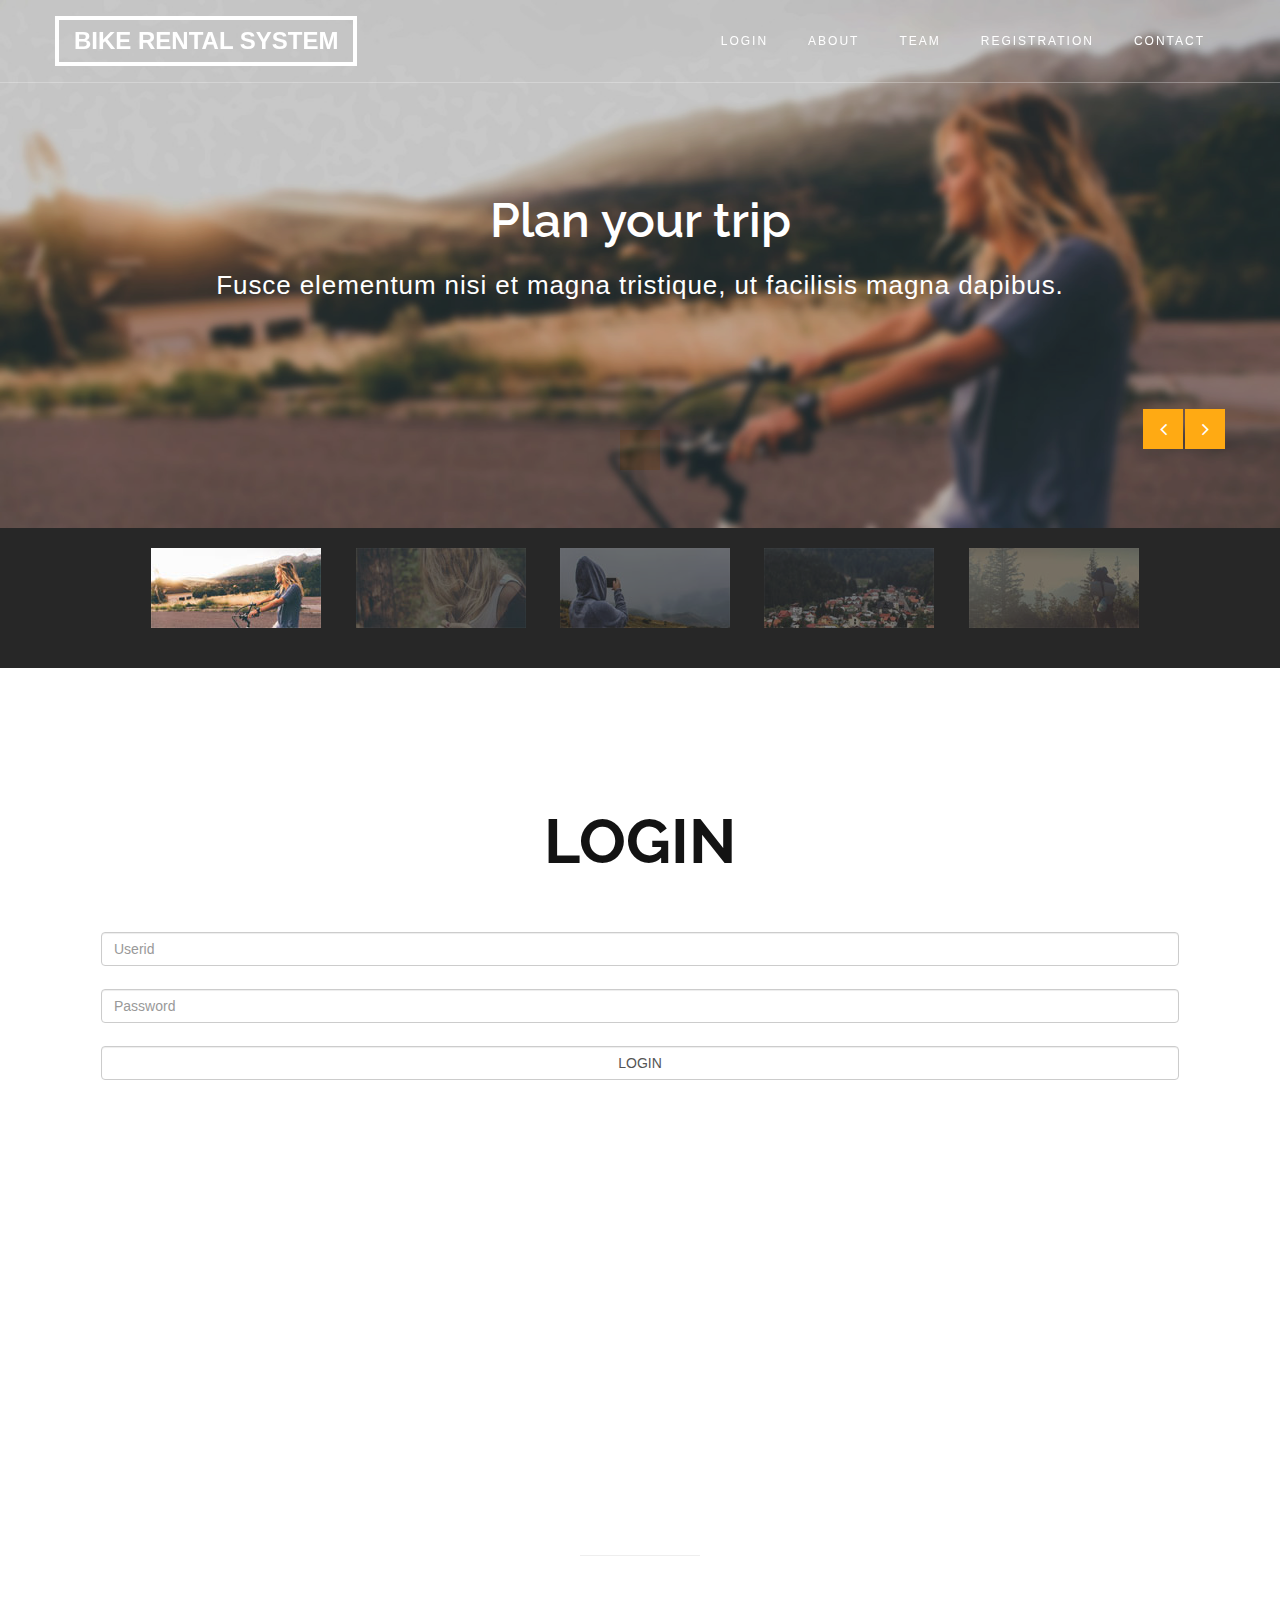
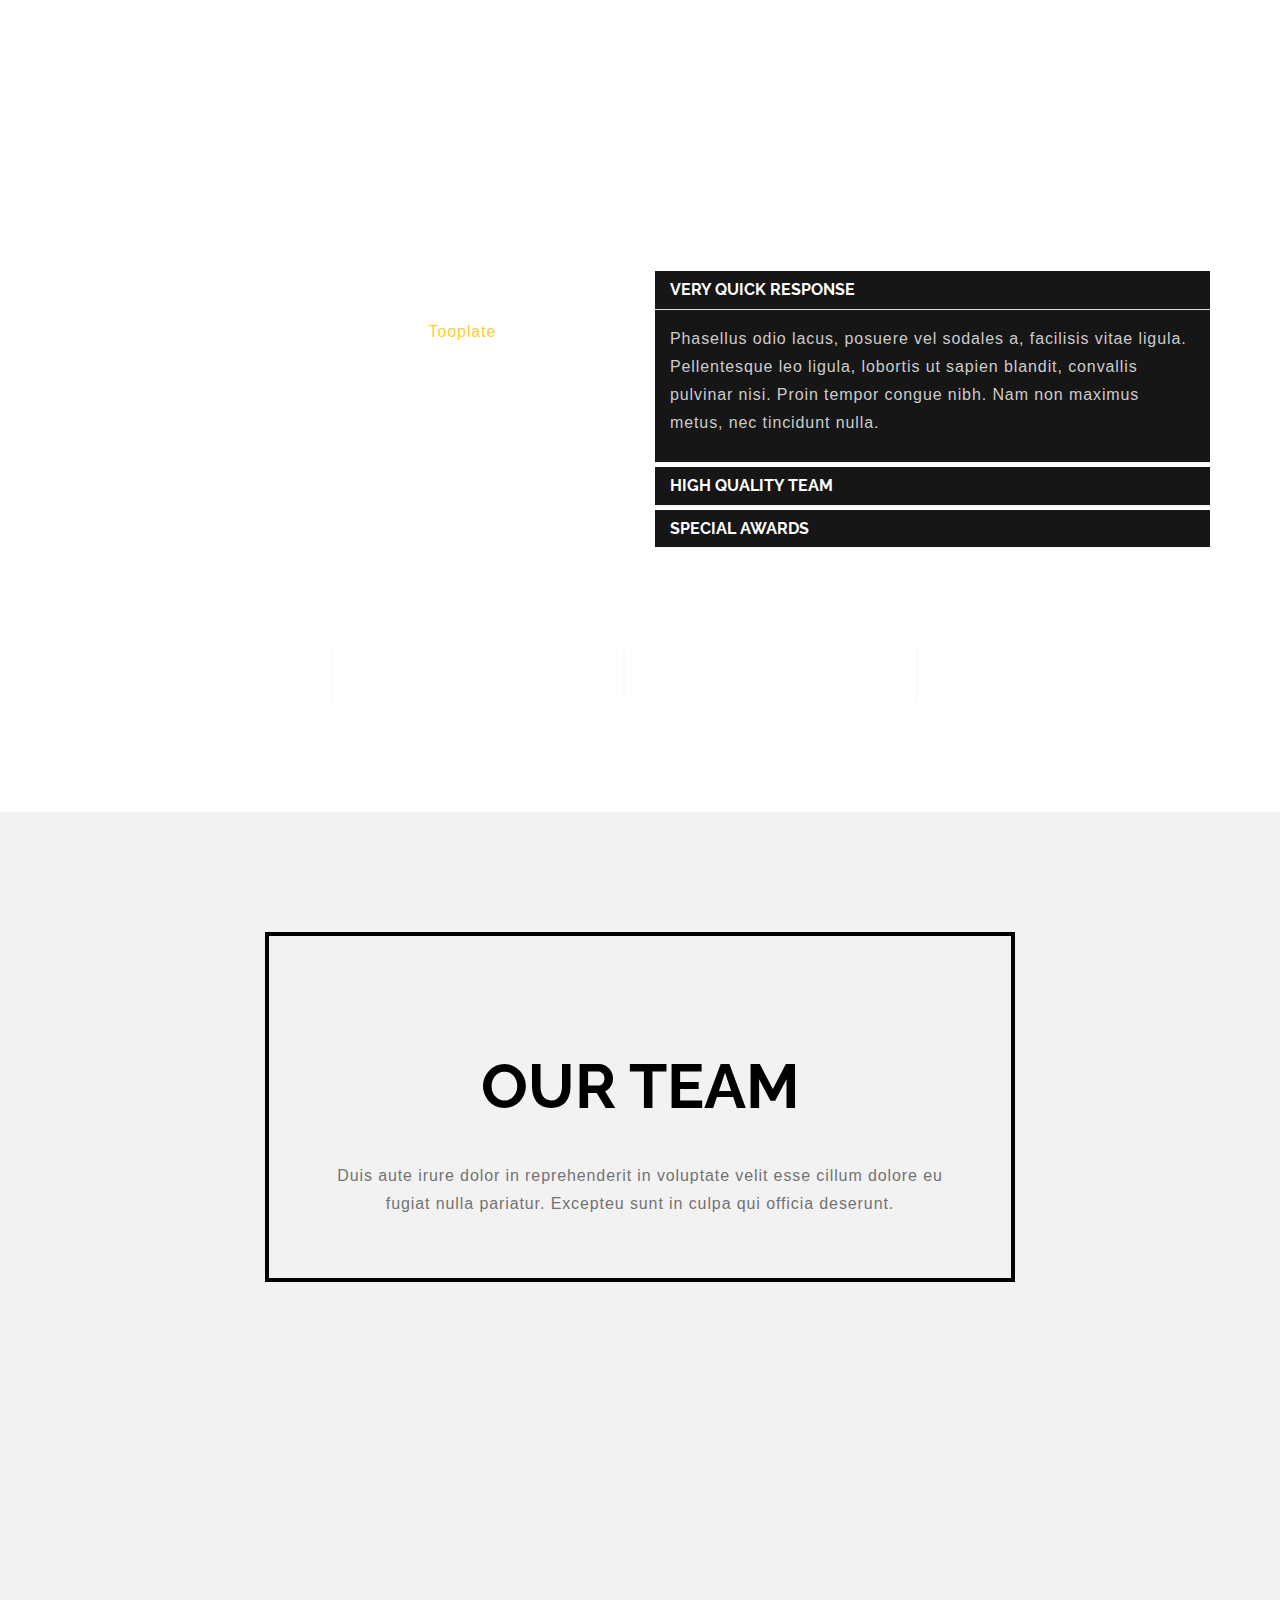
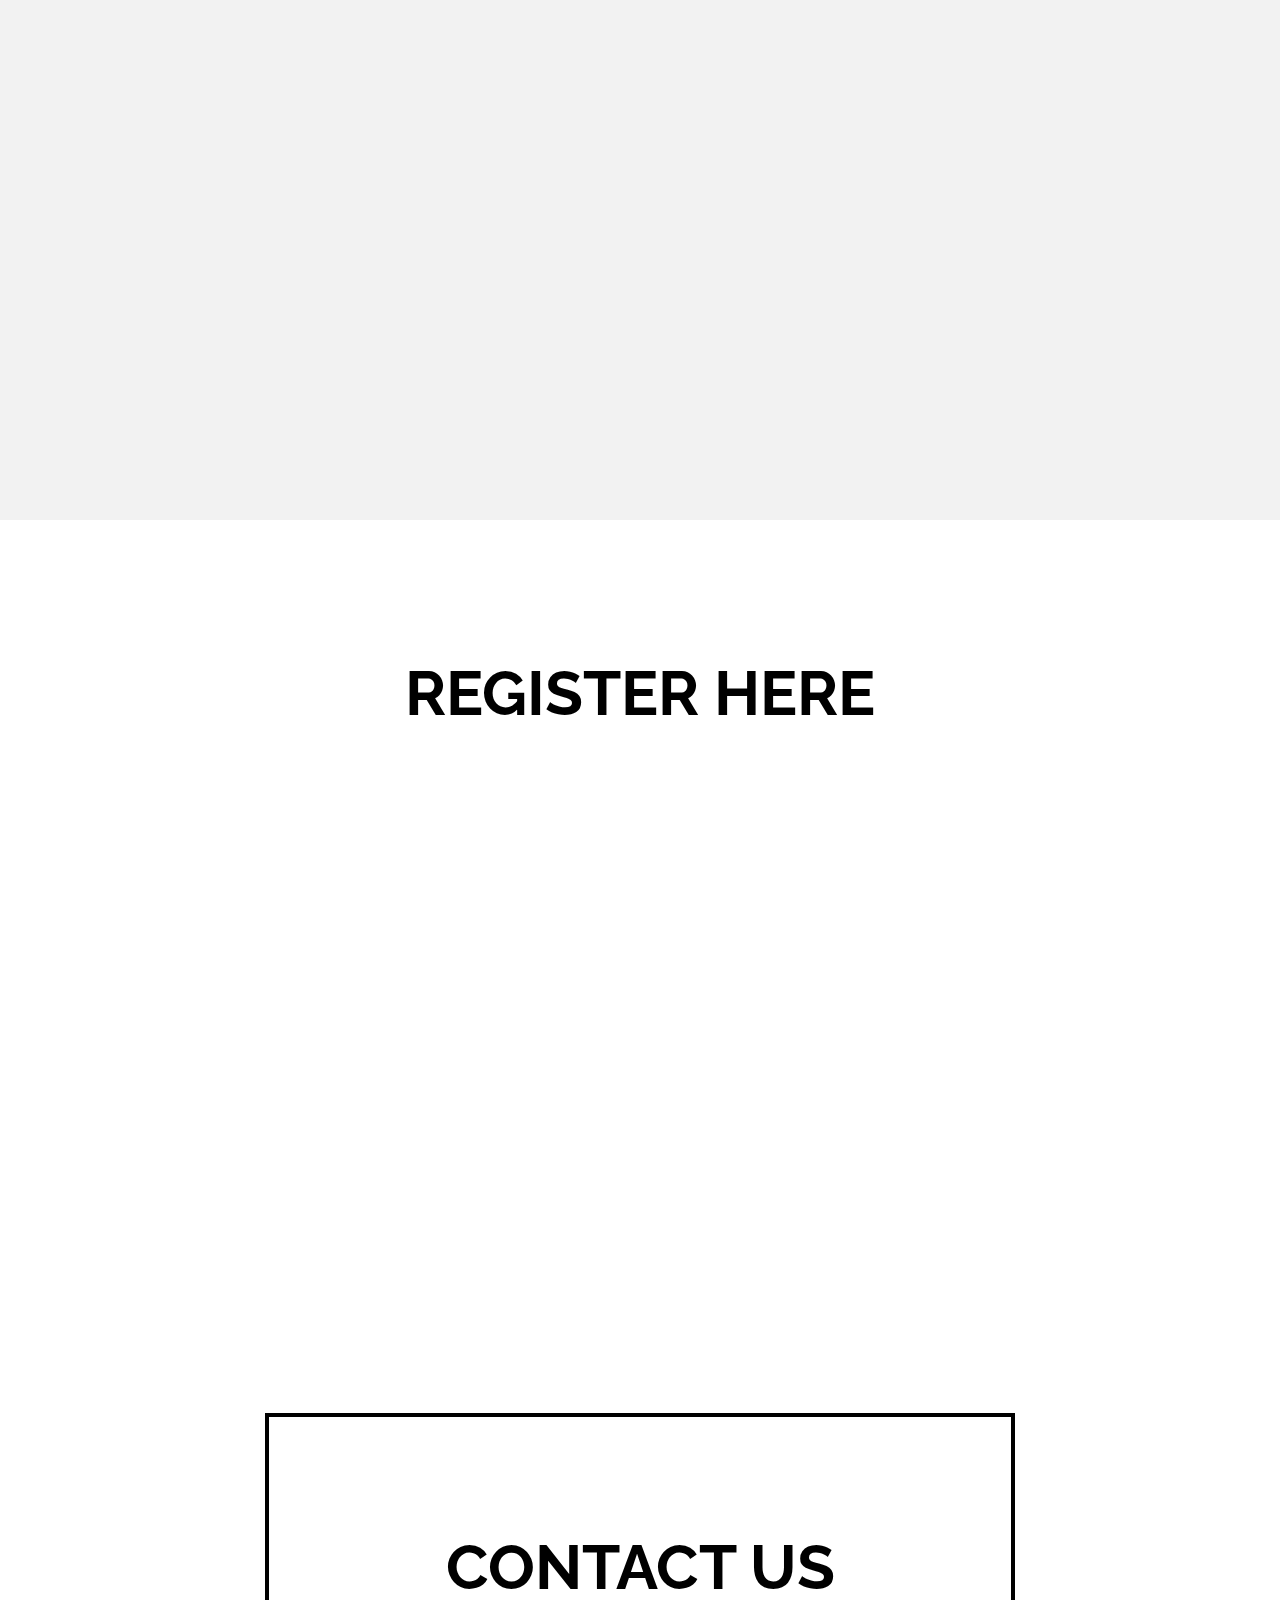
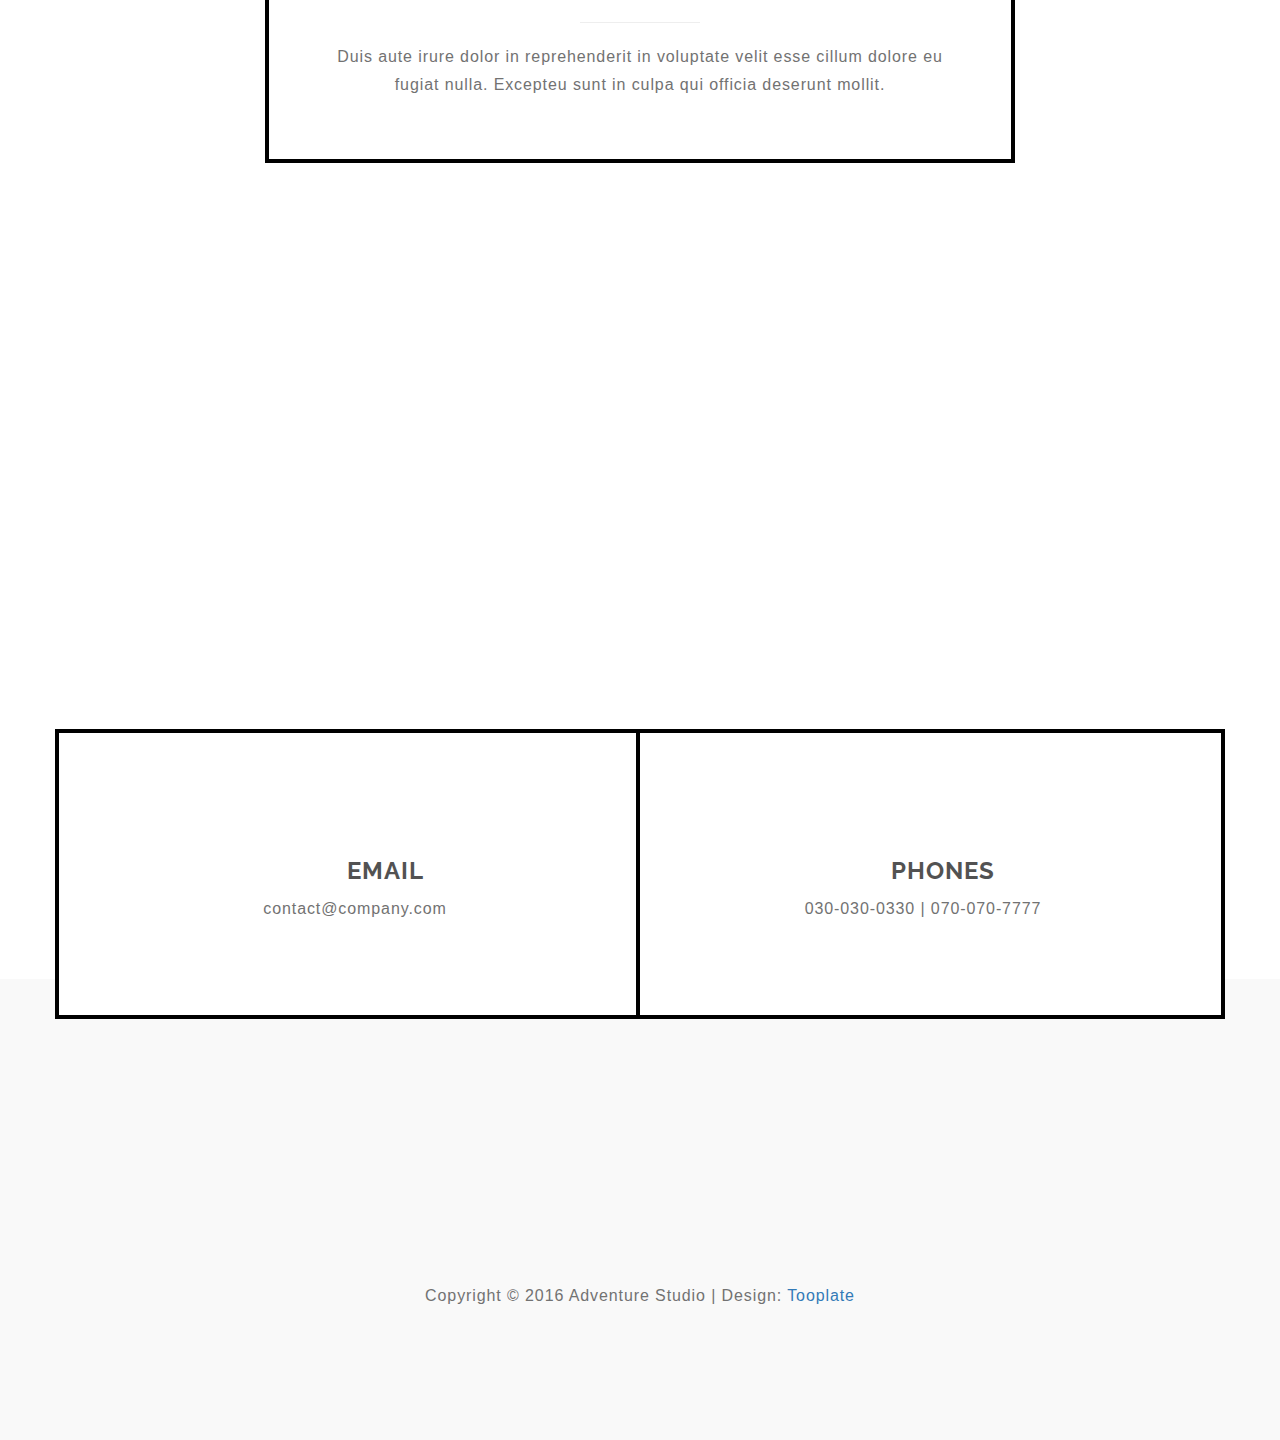
<file: index.html>
<!DOCTYPE html>
<html lang="en">
<head>

	<meta charset="utf-8">
    <meta http-equiv="X-UA-Compatible" content="IE=Edge">
	<title>Adventure Bootstrap Template</title>
	<meta name="keywords" content="">
	<meta name="description" content="">
    <meta name="viewport" content="width=device-width, initial-scale=1">
<!--

Template 2078 Adventure

http://www.tooplate.com/view/2078-adventure

-->
	<!-- Bootstrap CSS
   ================================================== -->
	<link rel="stylesheet" href="css/bootstrap.min.css">

	<!-- Animate CSS
   ================================================== -->
	<link rel="stylesheet" href="css/animate.min.css">

	<!-- Font Icons
   ================================================== -->
	<link rel="stylesheet" href="css/font-awesome.min.css">
	<link rel="stylesheet" href="css/et-line-font.css">

	<!-- Nivo Lightbox CSS
   ================================================== -->
	<link rel="stylesheet" href="css/nivo-lightbox.css">
	<link rel="stylesheet" href="css/nivo_themes/default/default.css">

	<!-- Owl Carousel CSS
   ================================================== -->
   	<link rel="stylesheet" href="css/owl.theme.css">
	<link rel="stylesheet" href="css/owl.carousel.css">

	<!-- BxSlider CSS
   ================================================== -->
   	<link rel="stylesheet" href="css/bxslider.css">

   	<!-- Main CSS
   	================================================== -->
	<link rel="stylesheet" href="css/style.css">

	<!-- Google web font
   ================================================== -->
	<link href='https://fonts.googleapis.com/css?family=Raleway:700' rel='stylesheet' type='text/css'>
	
</head>

<body data-spy="scroll" data-target=".navbar-collapse" data-offset="50">


<!-- Preloader section
================================================== -->
<section  class="preloader">

	<div class="sk-rotating-plane"></div>

</section>


<!-- Navigation section
================================================== -->
<section class="navbar navbar-fixed-top custom-navbar" role="navigation">
	<div class="container">

		<div class="navbar-header">
			<button class="navbar-toggle" data-toggle="collapse" data-target=".navbar-collapse">
				<span class="icon icon-bar"></span>
				<span class="icon icon-bar"></span>
				<span class="icon icon-bar"></span>
			</button>
			<a href="#home" class="smoothScroll navbar-brand">BIKE RENTAL SYSTEM</a>
		</div>
		<div class="collapse navbar-collapse">
			<ul class="nav navbar-nav navbar-right">
            
				<!-- <li><a href="#home" class="smoothScroll">HOME</a></li> -->
                
				<li><a href="#work" class="smoothScroll">LOGIN</a></li>
				<li><a href="#about" class="smoothScroll">ABOUT</a></li>
				<li><a href="#team" class="smoothScroll">TEAM</a></li>
				<li><a href="#portfolio" class="smoothScroll">REGISTRATION</a></li>
				
				<li><a href="#contact" class="smoothScroll">CONTACT</a></li>
			</ul>
		</div>

	</div>
</section>


<!-- Homepage section
================================================== -->
<div id="home">
	<div class="site-slider">
        <ul class="bxslider">
			<li>
                <img src="images/slider/slide1.jpg" alt="slider image 1">
                <div class="container">
                    <div class="row">
                        <div class="col-md-12">
                            <div class="slider-caption">
                                <h2>Plan your trip</h2>
                                <p class="color-white">Fusce elementum nisi et magna tristique, ut facilisis magna dapibus.</p>
                            </div>
                        </div>
                    </div>
                </div>
            </li>
            <li>
                <img src="images/slider/slide2.jpg" alt="slider image 2">
                <div class="container caption-wrapper">
                    <div class="slider-caption">
                        <h2>Bootstrap Layout</h2>
                        <p class="color-white">Pellentesque mollis purus ipsum. Fusce tristique ante et est placerat dignissim.</p>
                    </div>
                </div>
            </li>
            <li>
                <img src="images/slider/slide3.jpg" alt="slider image 3">
                <div class="container">
                    <div class="row">
                        <div class="col-md-12">
                            <div class="slider-caption">
                                <h2>Mobile Ready</h2>
                                <p class="color-white">You may modify any content section as you wish.</p>
                            </div>
                        </div>
                    </div>
                </div>
            </li>
            <li>
                <img src="images/slider/slide4.jpg" alt="slider image 4">
                <div class="container">
                    <div class="row">
                        <div class="col-md-12">
                            <div class="slider-caption">
                                <h2>Responsive Theme</h2>
                                <p class="color-white">Phasellus ultrices, nunc et tempus porta, tellus purus elementum.</p>
                            </div>
                        </div>
                    </div>
                </div>
            </li>
            <li>
                <img src="images/slider/slide5.jpg" alt="slider image 5">
                <div class="container">
                    <div class="row">
                        <div class="col-md-12">
                            <div class="slider-caption">
                                <h2>Download it FREE!</h2>
                               <p class="color-white">Duis aute irure dolor in reprehenderit in voluptate velit esse cillum.</p>
                            </div>
                        </div>
                    </div>
                </div>
            </li>
        </ul> <!-- /.bxslider -->
        <div class="bx-thumbnail-wrapper">
            <div class="container">
                <div class="row">
                    <div class="col-md-12">
                        <div id="bx-pager">
                            <a data-slide-index="0" href=""><img src="images/slider/thumb1.jpg" alt="thumbnail 1" /></a>
                            <a data-slide-index="1" href=""><img src="images/slider/thumb2.jpg" alt="thumbnail 2" /></a>
                            <a data-slide-index="2" href=""><img src="images/slider/thumb3.jpg" alt="thumbnail 3" /></a>
                            <a data-slide-index="3" href=""><img src="images/slider/thumb4.jpg" alt="thumbnail 4" /></a>
                            <a data-slide-index="4" href=""><img src="images/slider/thumb5.jpg" alt="thumbnail 5" /></a>
                        </div>
                    </div>
                </div>
            </div>
        </div>
    </div> <!-- /.site-slider -->
</div>


<!-- Work section
================================================== -->
<section id="work" class="parallax-section">
	<div class="container">
		<div class="row">

			<!-- Section title
			================================================== -->
			<center><h1 class="heading color-black"> LOGIN </h1></center>
			<form action="login.php" method="post" class="wow fadeInUp" data-wow-delay="0.6s">
				
				<div class="col-md-4 col-sm-6">
					<input type="text" class="form-control" placeholder="Userid" name="userid">
			<br>
					<input type="password" class="form-control" placeholder="Password" name="password">


					<br>
				
				
				
					<input type="submit" class="form-control" value="LOGIN">
				</div>
			</form>


			<!-- Work Owl Carousel section
			================================================== -->
			

				

			</div>

		</div>
	</div>
</section>


<!-- About section
================================================== -->
<section id="about" class="parallax-section">
	<div class="container">
		<div class="row">

			<!-- Section title
			================================================== -->
			<div class="col-md-offset-2 col-md-8 col-sm-offset-2 col-sm-8">
				<div class="section-title">
					<h5 class="wow bounceIn">ACTIVE PEOPLE</h5>
					<h1 class="heading color-white">WHO WE ARE</h1>
					<hr>
					<p class="color-white">Duis aute irure dolor in reprehenderit in voluptate velit esse cillum dolore eu fugiat nulla pariatur. Excepteu sunt in culpa qui officia deserunt.</p>
				</div>
			</div>

			<div class="col-md-6 col-sm-12">
				<h3 class="color-white">OUR STORY</h3>
				<h2>ADVENTURE STUDIO</h2>
				<p class="color-white">Adventure is free Bootstrap web template by <a rel="nofollow" href="http://www.tooplate.com" target="_parent">Tooplate</a>. Download, edit, and use this layout for your website. Feel free to modify or remove anything to meet your requirements. Excepteu sunt in culpa qui officia deserunt mollit.</p>
				<p class="color-white">Excepteu sunt in culpa qui officia deserunt mollit anim id. Duis aute irure dolor in reprehenderit in voluptate velit esse cillum dolore eu fugiat nulla pariatur.</p>
			</div>

			<div class="col-md-6 col-sm-12">
				<h2 class="mobile-top">WHY CHOOSE US?</h2>
				<div class="panel-group" id="accordion" role="tablist" aria-multiselectable="true">

  					<div class="panel panel-default">
   						<div class="panel-heading" role="tab" id="headingOne">
      						<h4 class="panel-title">
        						<a role="button" data-toggle="collapse" data-parent="#accordion" href="#collapseOne" aria-expanded="true" aria-controls="collapseOne">
          							Very Quick Response
        						</a>
      						</h4>
    					</div>
   						<div id="collapseOne" class="panel-collapse collapse in" role="tabpanel" aria-labelledby="headingOne">
      						<div class="panel-body">
        						<p>Phasellus odio lacus, posuere vel sodales a, facilisis vitae ligula. Pellentesque leo ligula, lobortis ut sapien blandit, convallis pulvinar nisi. Proin tempor congue nibh. Nam non maximus metus, nec tincidunt nulla.</p>
      						</div>
   						 </div>
 					 </div>

    				<div class="panel panel-default">
   						<div class="panel-heading" role="tab" id="headingTwo">
      						<h4 class="panel-title">
        						<a role="button" data-toggle="collapse" data-parent="#accordion" href="#collapseTwo" aria-expanded="true" aria-controls="collapseTwo">
          							High Quality Team
        						</a>
      						</h4>
    					</div>
   						<div id="collapseTwo" class="panel-collapse collapse" role="tabpanel" aria-labelledby="headingTwo">
      						<div class="panel-body">
        						<p>Nullam vehicula tincidunt ultrices. Curabitur id magna velit. Pellentesque habitant morbi tristique senectus et netus et malesuada fames ac turpis egestas. Ut pretium tortor ultrices ligula dictum placerat. Donec eget augue sapien. Curabitur vel orci magna. Sed id eros consequat nibh congue euismod.</p>
      						</div>
   						 </div>
 					 </div>

 					 <div class="panel panel-default">
   						<div class="panel-heading" role="tab" id="headingThree">
      						<h4 class="panel-title">
        						<a role="button" data-toggle="collapse" data-parent="#accordion" href="#collapseThree" aria-expanded="true" aria-controls="collapseThree">
          							Special Awards
        						</a>
      						</h4>
    					</div>
   						<div id="collapseThree" class="panel-collapse collapse" role="tabpanel" aria-labelledby="headingThree">
      						<div class="panel-body">
        						<p>Morbi pellentesque nisl at sapien congue facilisis. Proin consequat pharetra hendrerit. Aliquam vulputate, ligula ut pellentesque molestie, dolor nisi semper augue, sit amet porta risus sem non sapien. Cras vel pulvinar sapien, in consequat purus. Aliquam at varius augue.</p>
      						</div>
   						 </div>
 					 </div>

 				 </div>
			</div>

			<div class="col-md-3 col-sm-3 col-xs-6">
				<div class="about-fact border-right">
					<span>32</span>
					<h4>TOURS</h4>
				</div>
			</div>

			<div class="col-md-3 col-sm-3 col-xs-6">
				<div class="about-fact border-right">
					<span>16</span>
					<h4>AWARDS</h4>
				</div>
			</div>

			<div class="col-md-3 col-sm-3 col-xs-6">
				<div class="about-fact border-right">
					<span>128</span>
					<h4>TRIPS</h4>
				</div>
			</div>

			<div class="col-md-3 col-sm-3 col-xs-6">
				<div class="about-fact">
					<span>24</span>
					<h4>PLANS</h4>
				</div>
			</div>

		</div>
	</div>
</section>


<!-- team section
================================================== -->
<section id="team" class="parallax-section">
	<div class="container">
		<div class="row">

			<!-- Section title
			================================================== -->
			<div class="col-md-offset-2 col-md-8 col-sm-offset-2 col-sm-8">
				<div class="section-title">
					<h5 class="wow bounceIn">WE ARE READY</h5>
					<h1 class="heading">OUR TEAM</h1>
					<hr>
					<p>Duis aute irure dolor in reprehenderit in voluptate velit esse cillum dolore eu fugiat nulla pariatur. Excepteu sunt in culpa qui officia deserunt.</p>
				</div>
			</div>

			<div class="col-md-4 col-sm-6 wow fadeInUp" data-wow-delay="0.9s">
				<div class="team-wrapper">
					<img src="images/team1.jpg" class="img-responsive" alt="team img">
						<div class="team-des">
							<h4>George Chan</h4>
							<h3>Trip Planner</h3>
							<ul class="social-icon">
								<li><a href="#" class="fa fa-facebook wow fadeIn" data-wow-delay="0.3s"></a></li>
								<li><a href="#" class="fa fa-twitter wow fadeIn" data-wow-delay="0.6s"></a></li>
								<li><a href="#" class="fa fa-dribbble wow fadeIn" data-wow-delay="0.6s"></a></li>
								<li><a href="#" class="fa fa-behance wow fadeIn" data-wow-delay="0.6"></a></li>
							</ul>
						</div>
				</div>
			</div>

			<div class="col-md-4 col-sm-6 wow fadeInUp" data-wow-delay="1.3s">
				<div class="team-wrapper">
					<img src="images/team2.jpg" class="img-responsive" alt="team img">
						<div class="team-des">
							<h4>Kitty Sandar</h4>
							<h3>Trip Manager</h3>
							<ul class="social-icon">
								<li><a href="#" class="fa fa-facebook wow fadeIn" data-wow-delay="0.3s"></a></li>
								<li><a href="#" class="fa fa-twitter wow fadeIn" data-wow-delay="0.6s"></a></li>
								<li><a href="#" class="fa fa-dribbble wow fadeIn" data-wow-delay="0.6s"></a></li>
								<li><a href="#" class="fa fa-behance wow fadeIn" data-wow-delay="0.6"></a></li>
							</ul>
						</div>
				</div>
			</div>

			<div class="col-md-4 col-sm-6 wow fadeInUp" data-wow-delay="1.6s">
				<div class="team-wrapper">
					<img src="images/team3.jpg" class="img-responsive" alt="team img">
						<div class="team-des">
							<h4>Johnny Lynn</h4>
							<h3>Location Explorer</h3>
							<ul class="social-icon">
								<li><a href="#" class="fa fa-facebook wow fadeIn" data-wow-delay="0.3s"></a></li>
								<li><a href="#" class="fa fa-twitter wow fadeIn" data-wow-delay="0.6s"></a></li>
								<li><a href="#" class="fa fa-dribbble wow fadeIn" data-wow-delay="0.6s"></a></li>
								<li><a href="#" class="fa fa-behance wow fadeIn" data-wow-delay="0.6"></a></li>
							</ul>
						</div>
				</div>
			</div>

		</div>
	</div>
</section>


<!-- Portfolio section
================================================== -->
<section id="portfolio" class="parallax-section">
	<div class="container">
		<div class="row">
			<!-- Section title
			================================================== -->
			<center><h1 class="heading color-black">REGISTER HERE</h1></center>
			<div class="col-md-offset-3 col-md-40 col-sm-42">
			<form action="reg.php" method="post" class="wow fadeInUp" data-wow-delay="0.6s">
				
				<div class="col-md-30 col-sm-8"><br>
					<input type="text" class="form-control" placeholder="Name" name="name"><br>
			
					<input type="email" class="form-control" placeholder="Email" name="email"><br>
					<input type="int" class="form-control" placeholder="Phone number" name="phone"><br>
					<input type="text" class="form-control" placeholder="Driving licence number" name="driving"><br>
					<input type="text" class="form-control" placeholder="User id" name="userid"><br>
					<input type="password" class="form-control" placeholder="password" name="password"><br>
					<input type="text" class="form-control" placeholder="Address" name="address"><br>


					
				
				
				
					<input type="submit" class="form-control" value="SUBMIT">
				</div>
			</form>
		</div>


			<!-- Work Owl Carousel section
			================================================== -->
			

				

			</div>
		</center>

			

		</div>
	</div>
</section>		





<!-- Contact section
================================================== -->
<section id="contact" class="parallax-section">
	<div class="container">
		<div class="row">

			<!-- Section title
			================================================== -->
			<div class="col-md-offset-2 col-md-8 col-sm-offset-2 col-sm-8">
				<div class="section-title">
					<h5 class="wow bounceIn">PLAN YOUR TRIP</h5>
					<h1 class="heading">CONTACT US</h1>
					<hr>
					<p>Duis aute irure dolor in reprehenderit in voluptate velit esse cillum dolore eu fugiat nulla. Excepteu sunt in culpa qui officia deserunt mollit.</p>
				</div>
			</div>

			<!-- Contact form section
			================================================== -->
			<div class="col-md-offset-1 col-md-10 col-sm-12">
				<form action="#" method="post" class="wow fadeInUp" data-wow-delay="0.6s">
					<div class="col-md-4 col-sm-6">
						<input type="text" class="form-control" placeholder="Name" name="name">
					</div>
					<div class="col-md-4 col-sm-6">
						<input type="email" class="form-control" placeholder="Email" name="email">
					</div>
					<div class="col-md-4 col-sm-12">
						<input type="text" class="form-control" placeholder="Subject" name="subject">
					</div>
					<div class="col-md-12 col-sm-12">
						<textarea class="form-control" placeholder="Message" rows="7" name"message"></textarea>
					</div>
					<div class="col-md-offset-2 col-md-8 col-sm-offset-2 col-sm-8">
						<input type="submit" class="form-control" value="SHOOT MESSAGE">
					</div>
				</form>
			</div>

			<!-- Contact detail section
			================================================== -->
			<div class="contact-detail col-md-12 col-sm-12">
				<div class="col-md-6 col-sm-6">
					<h3><i class="icon-envelope medium-icon wow bounceIn" data-wow-delay="0.6s"></i> EMAIL</h3>
					<p>contact@company.com</p>
				</div>
				<div class="col-md-6 col-sm-6">
					<h3><i class="icon-phone medium-icon wow bounceIn" data-wow-delay="0.6s"></i> PHONES</h3>
					<p>030-030-0330 | 070-070-7777</p>
				</div>
			</div>

		</div>
	</div>
</section>


<!-- Footer section
================================================== -->
<footer>
	<div class="container">
		<div class="row">
			<div class="col-md-12 col-sm-12">

				<h2 class="wow bounceIn">ADVENTURE STUDIO</h2>
				<ul class="social-icon">
					<li><a href="#" class="fa fa-facebook wow fadeIn" data-wow-delay="0.3s"></a></li>
					<li><a href="#" class="fa fa-twitter wow fadeIn" data-wow-delay="0.6s"></a></li>
					<li><a href="#" class="fa fa-dribbble wow fadeIn" data-wow-delay="0.9s"></a></li>
					<li><a href="#" class="fa fa-behance wow fadeIn" data-wow-delay="1s"></a></li>
					<li><a href="#" class="fa fa-github wow fadeIn" data-wow-delay="1.3s"></a></li>
					<li><a href="#" class="fa fa-tumblr wow fadeIn" data-wow-delay="1.6s"></a></li>
				</ul>
				<p>Copyright &copy; 2016 Adventure Studio 
                
                | Design: <a rel="nofollow" href="http://www.tooplate.com/free-templates" target="_parent">Tooplate</a></p>

			</div>
		</div>
	</div>
</footer>


<!-- Javascript 
================================================== -->
<script src="js/jquery.js"></script>
<script src="js/bootstrap.min.js"></script>
<script src="js/smoothscroll.js"></script>
<script src="js/nivo-lightbox.min.js"></script>
<script src="js/jquery.easing-1.3.js"></script>
<script src="js/plugins.js"></script>
<script src="js/owl.carousel.min.js"></script>
<script src="js/jquery.parallax.js"></script>
<script src="js/wow.min.js"></script>
<script src="js/custom.js"></script>

</body>
</html>
</file>
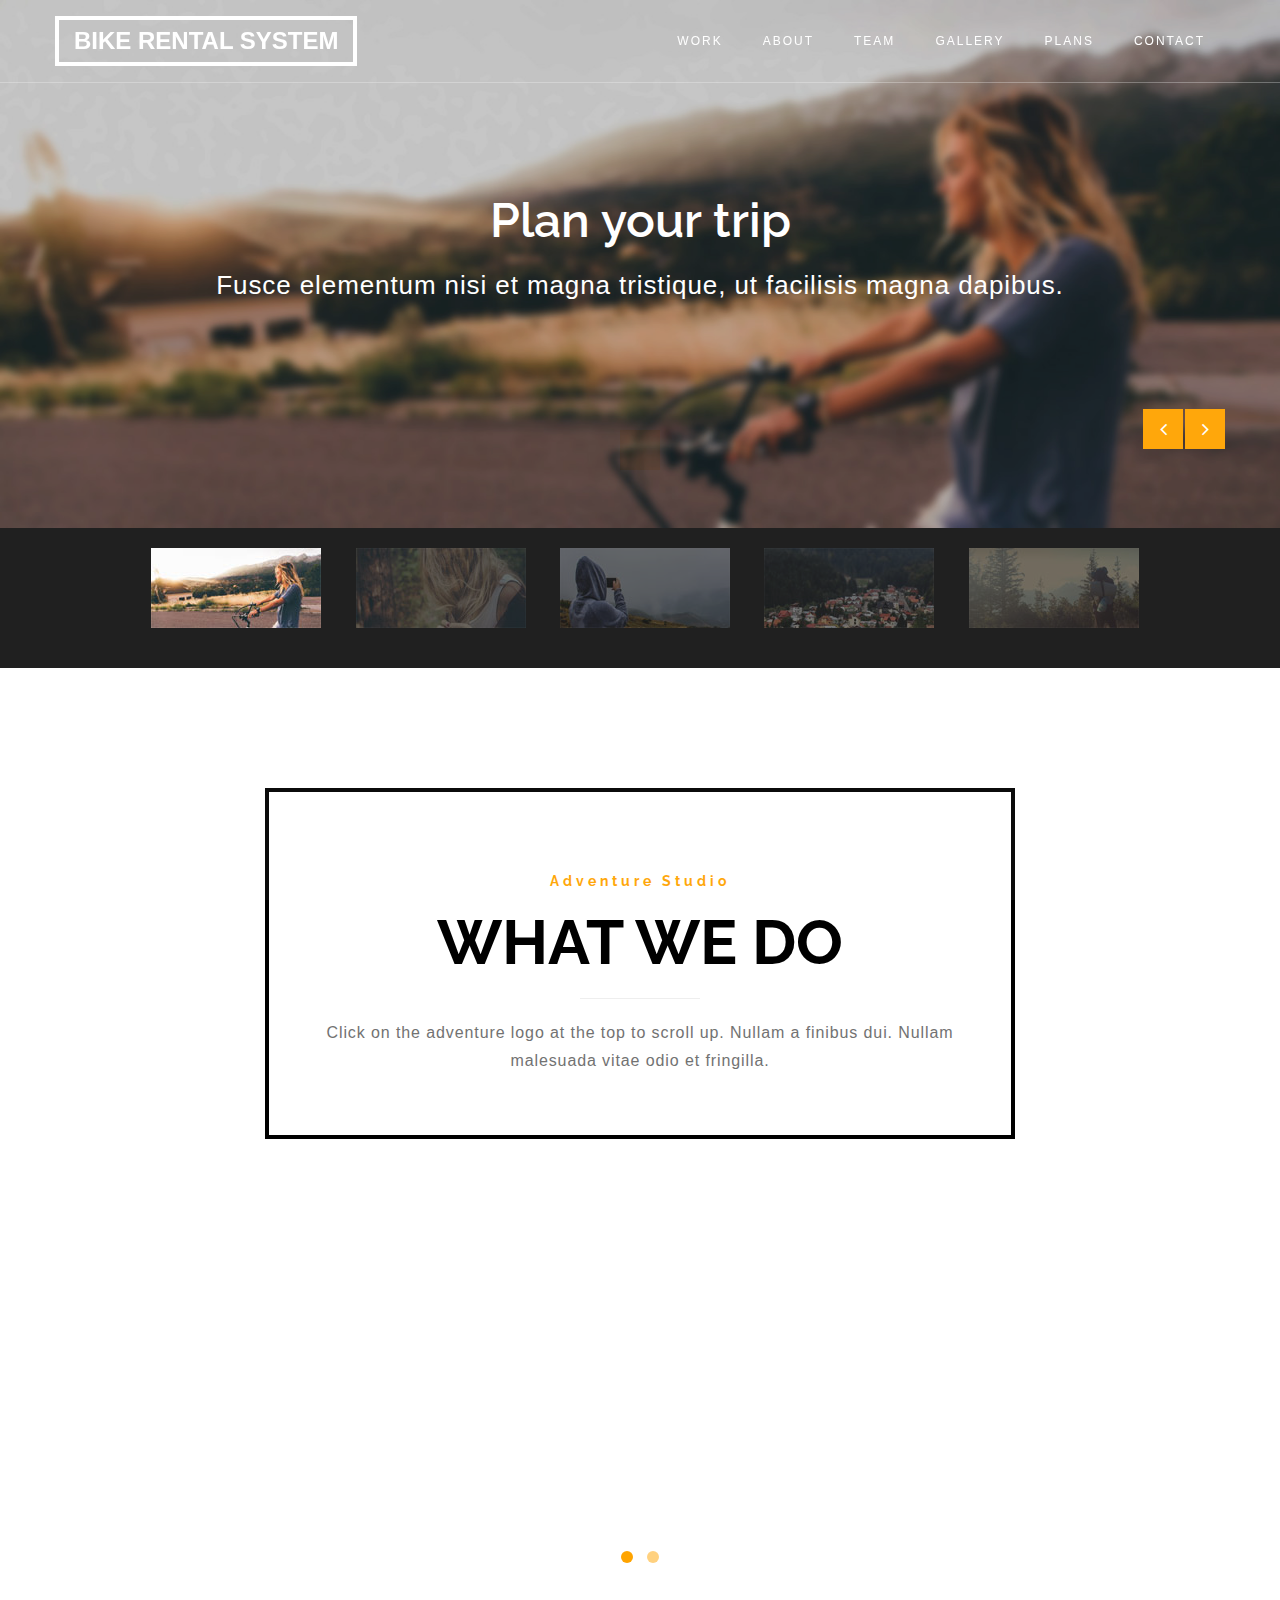
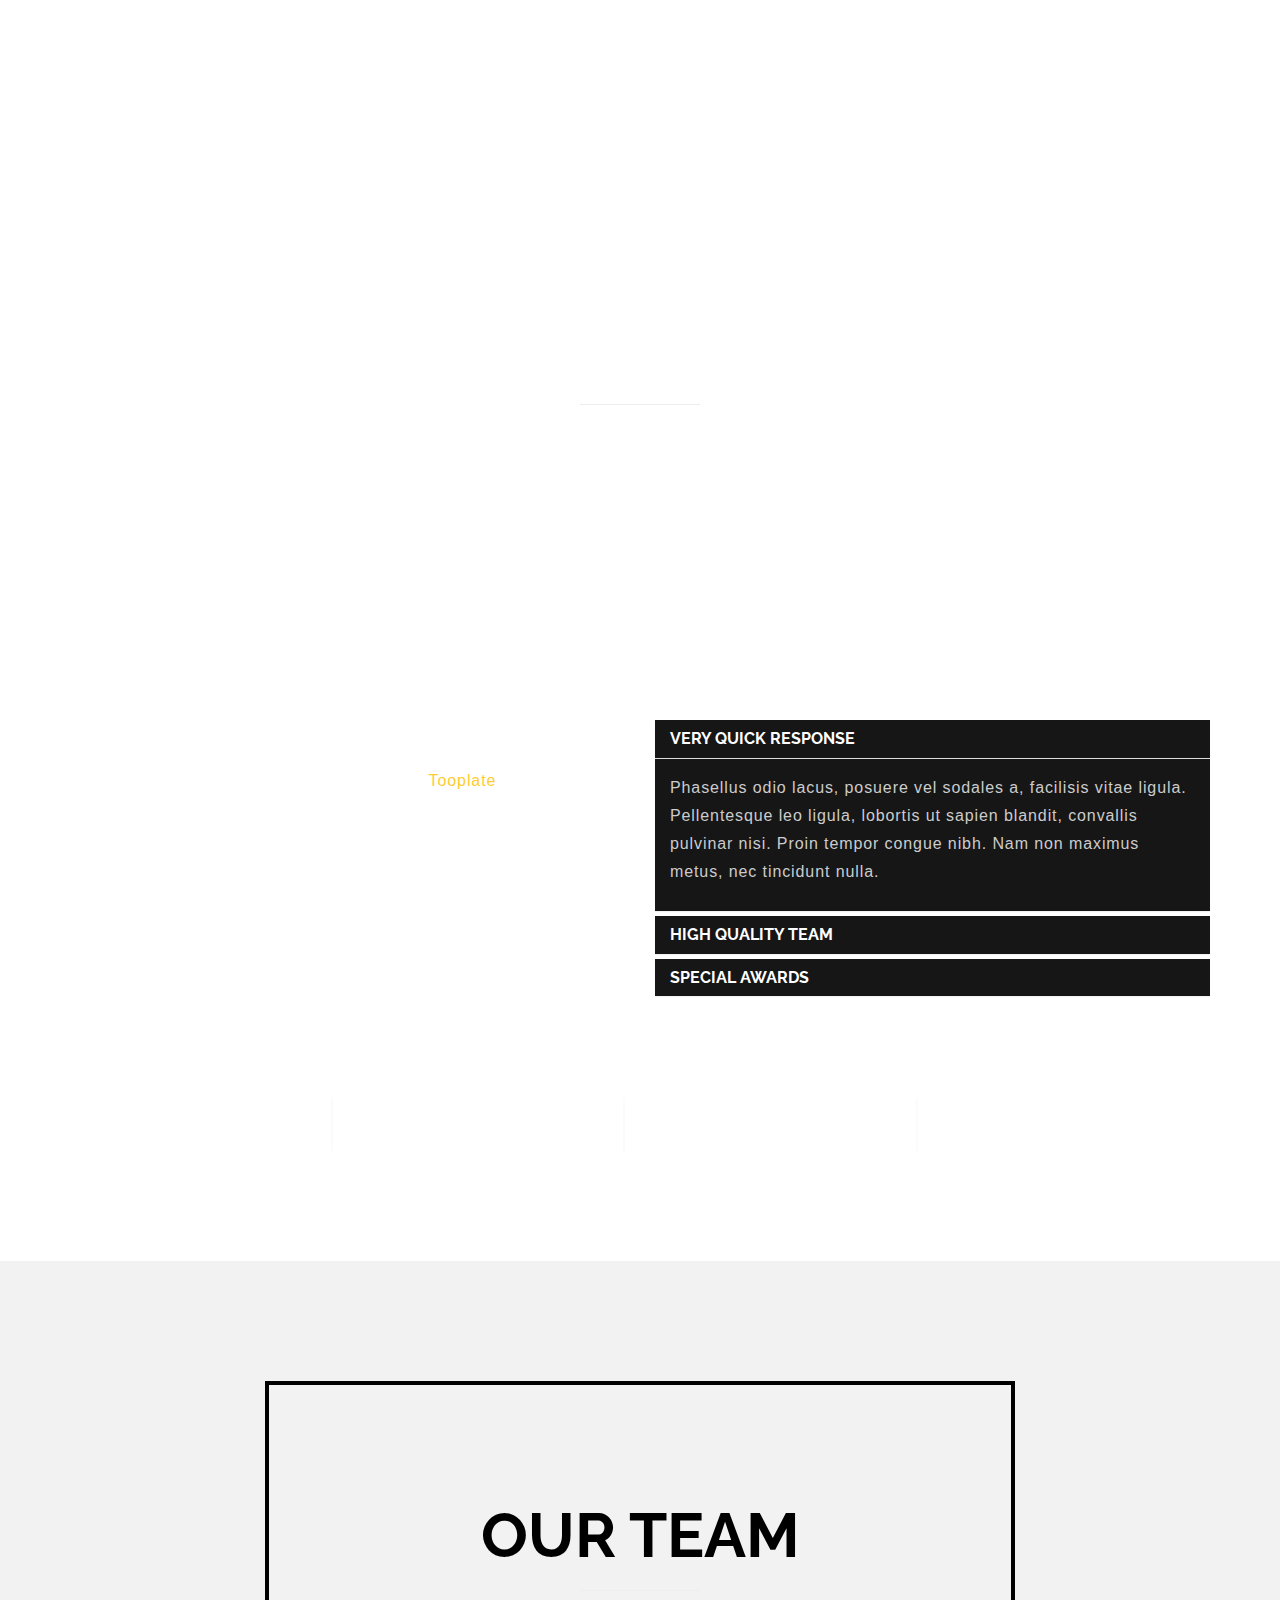
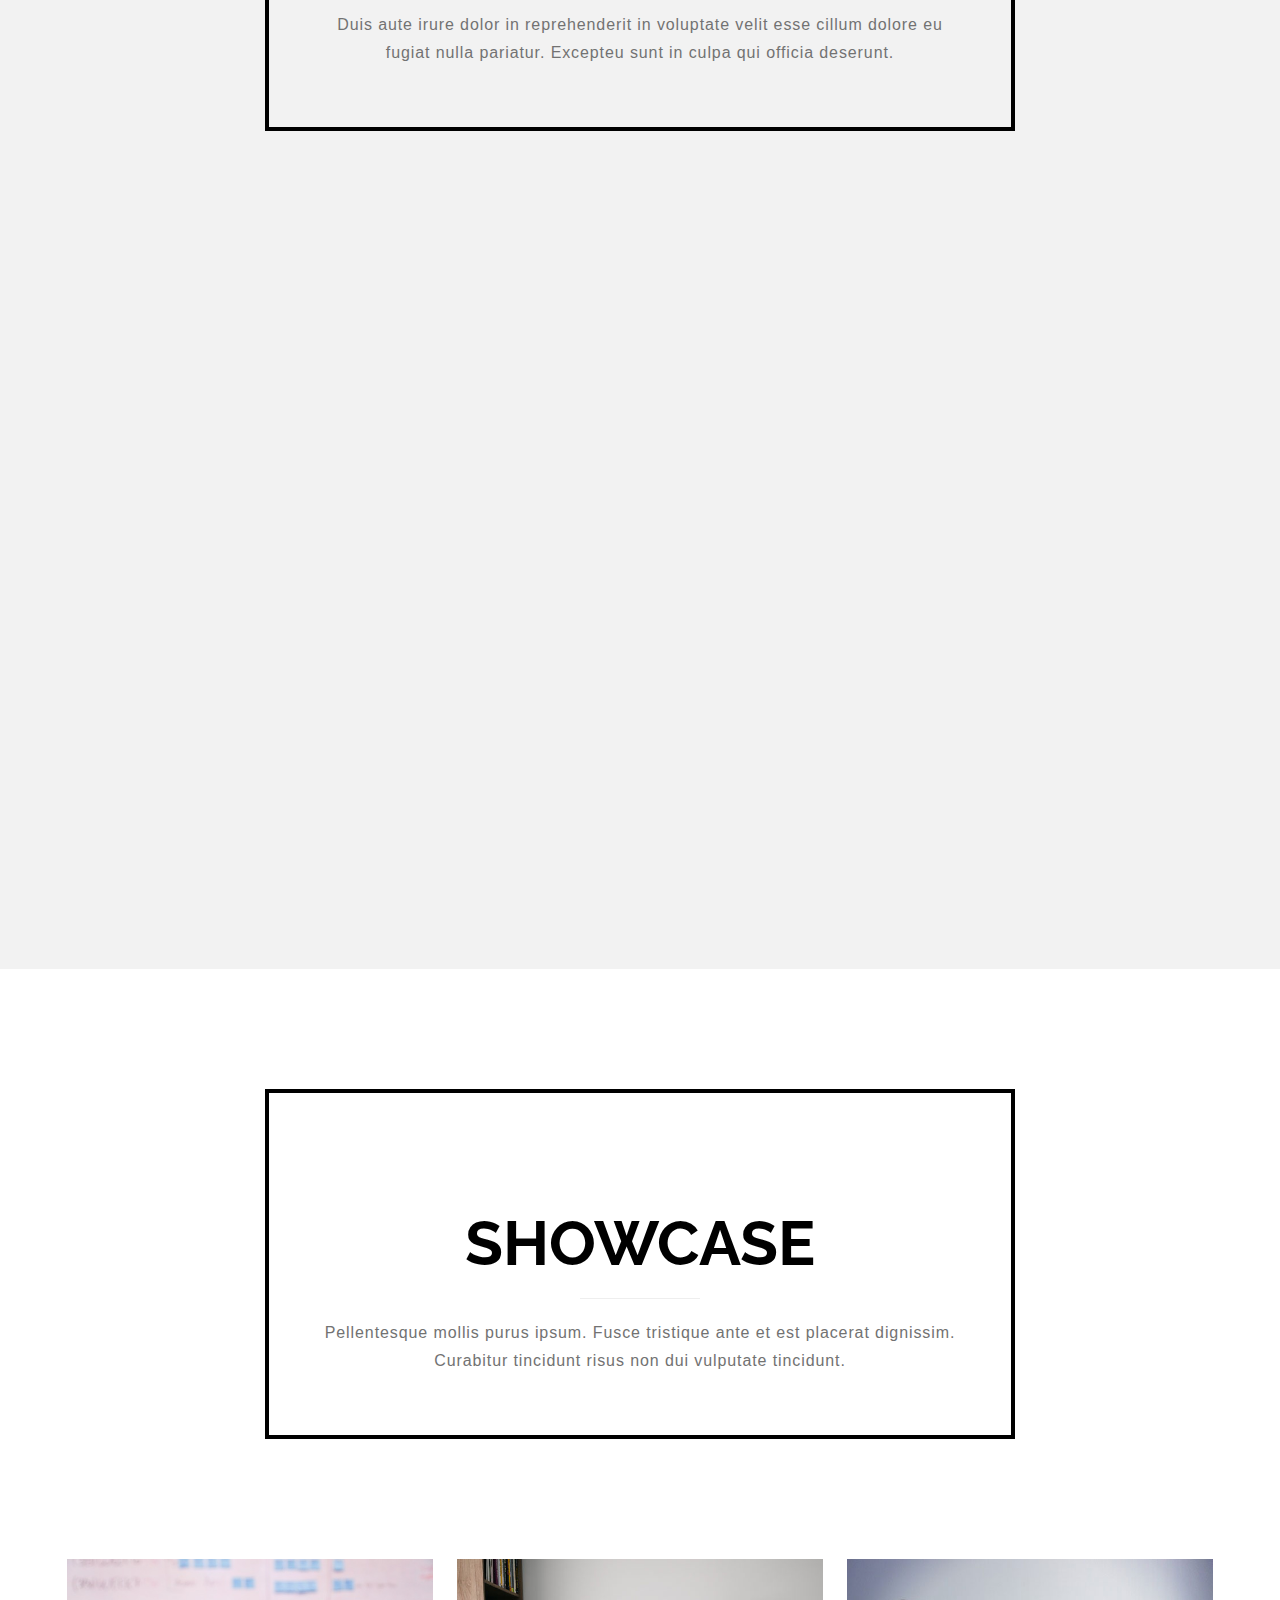
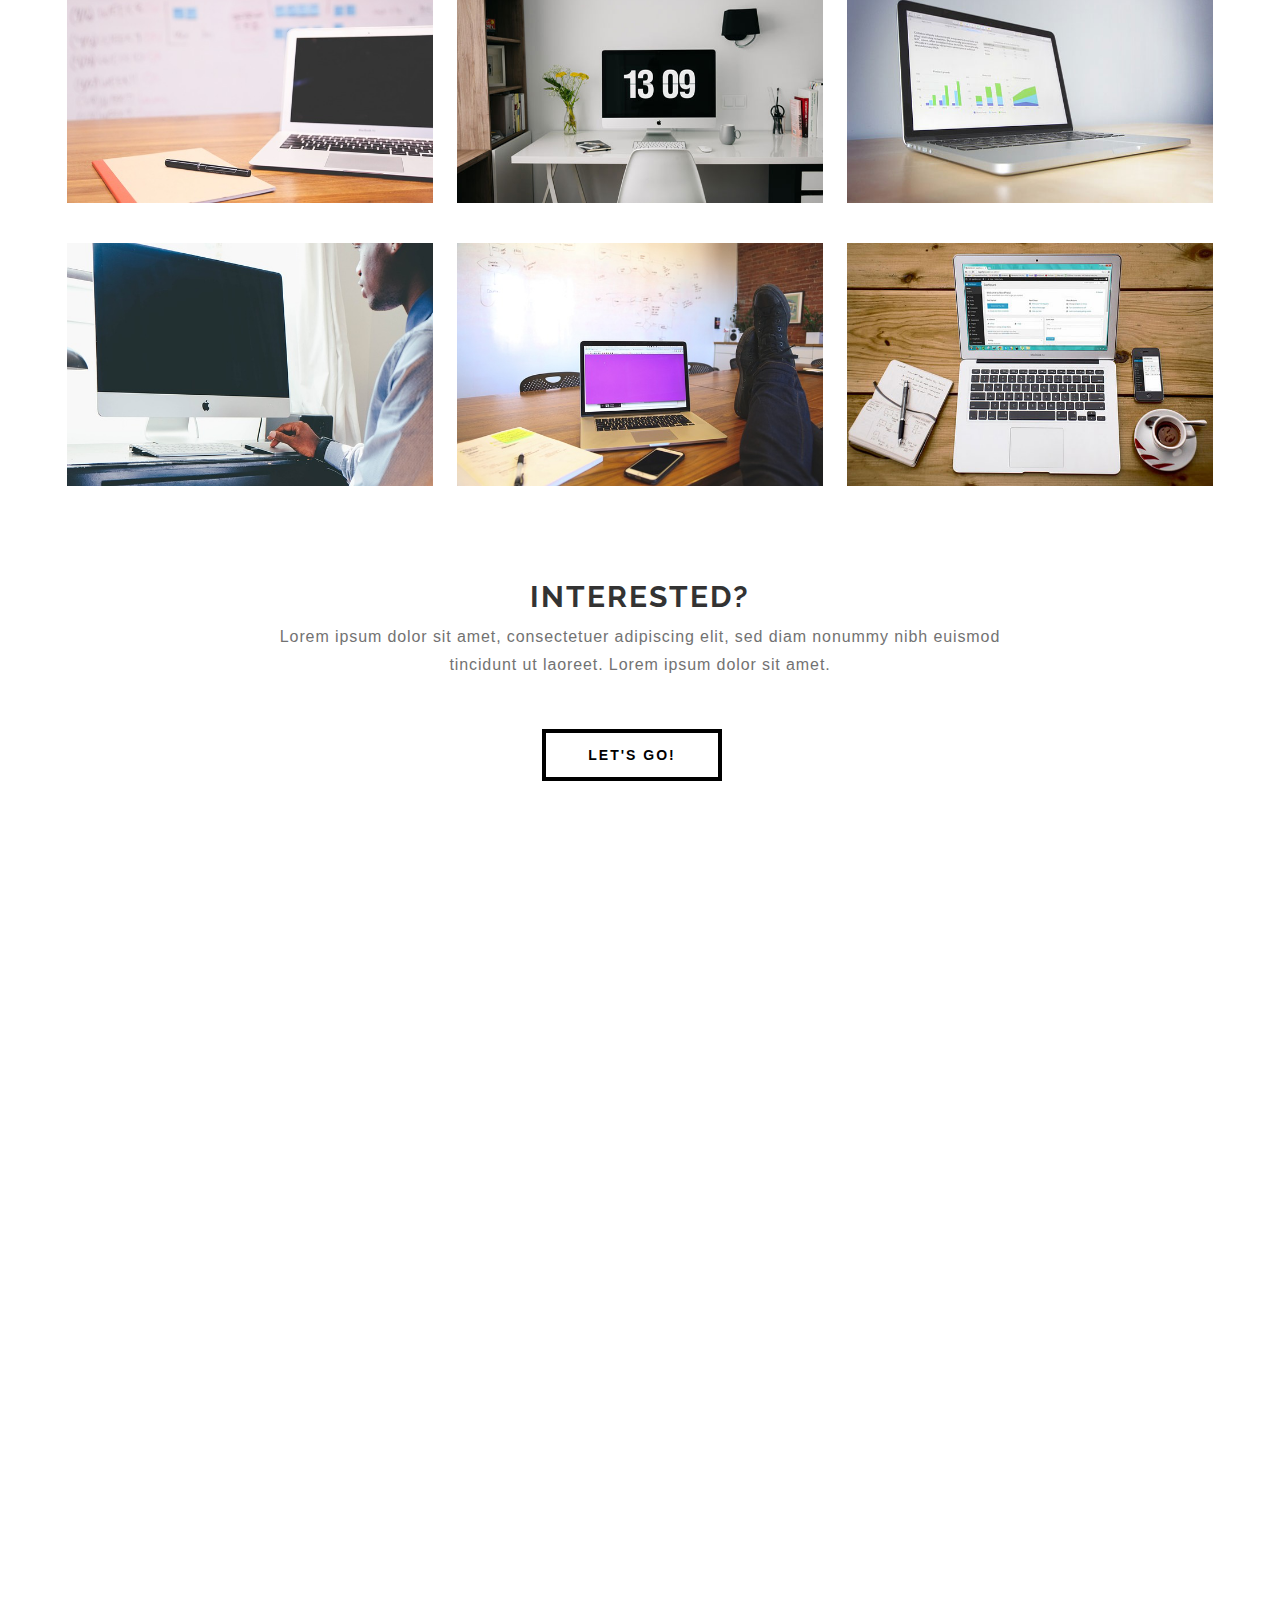
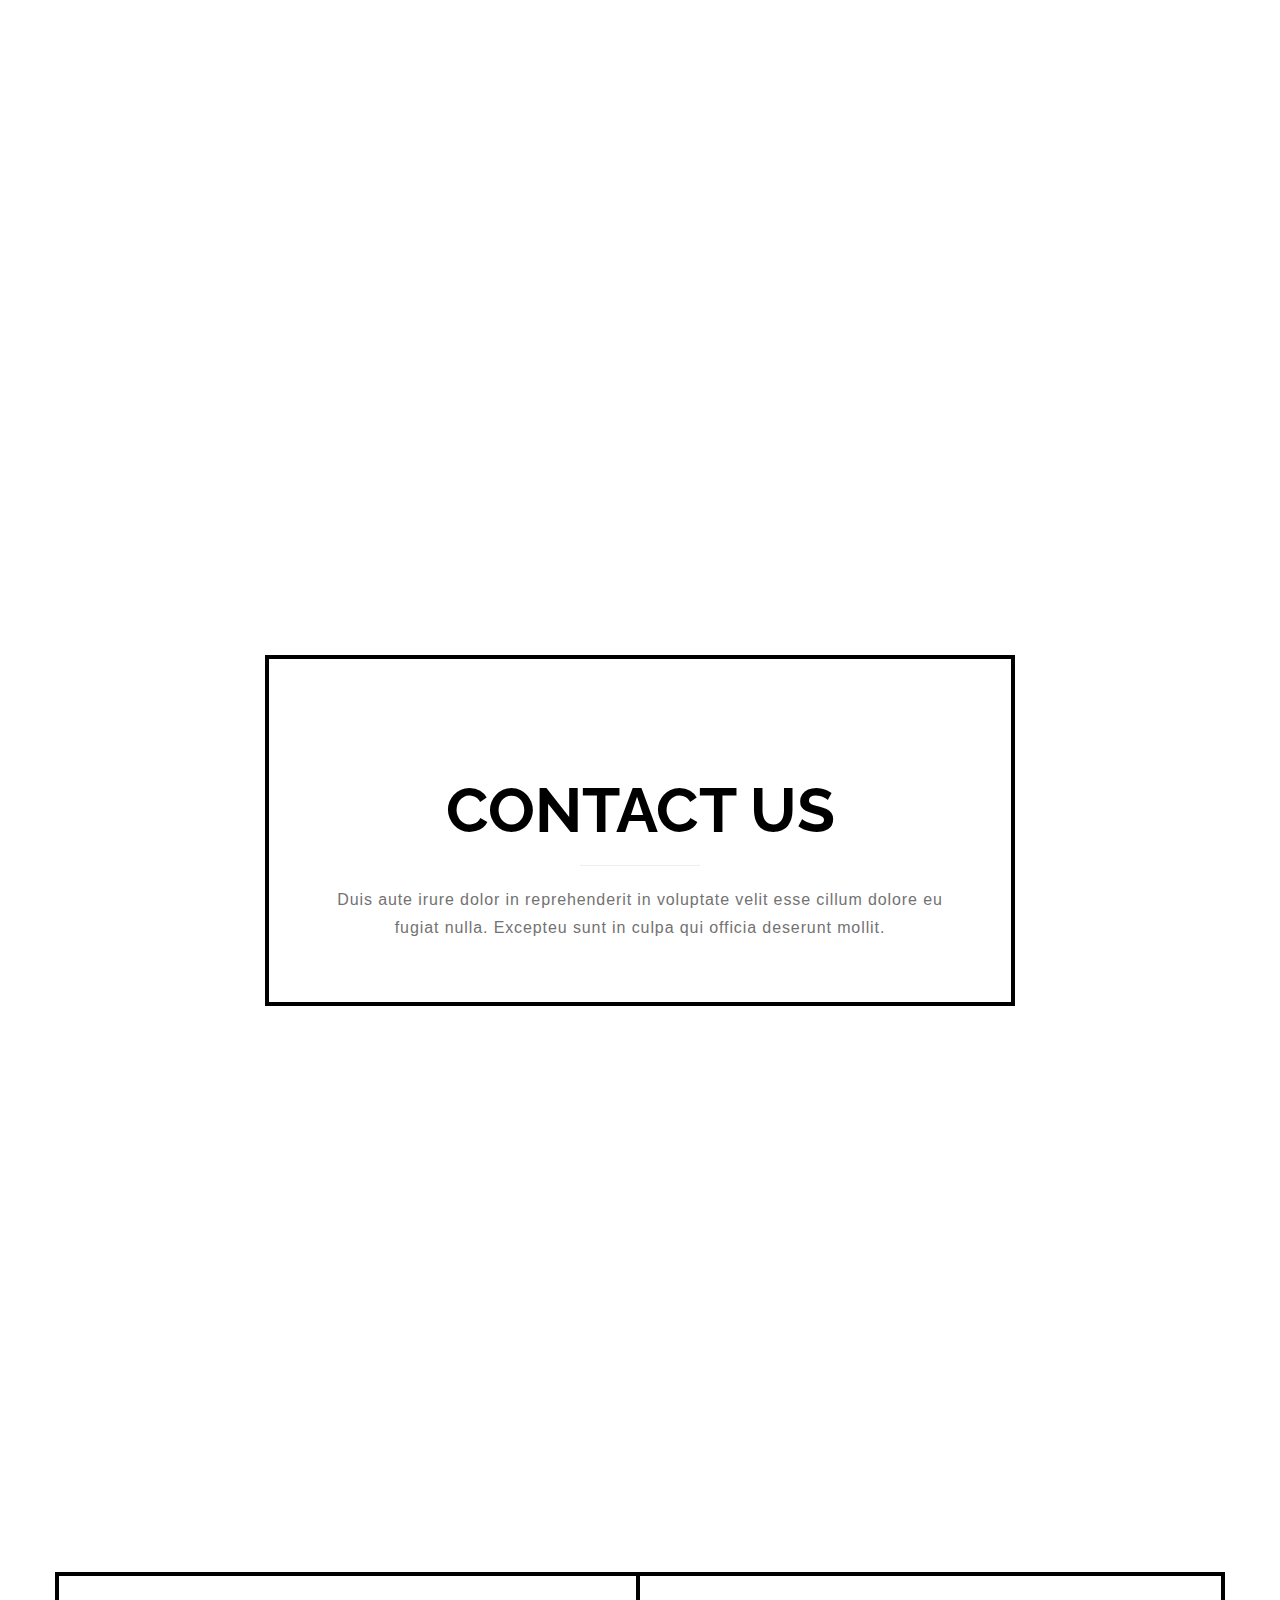
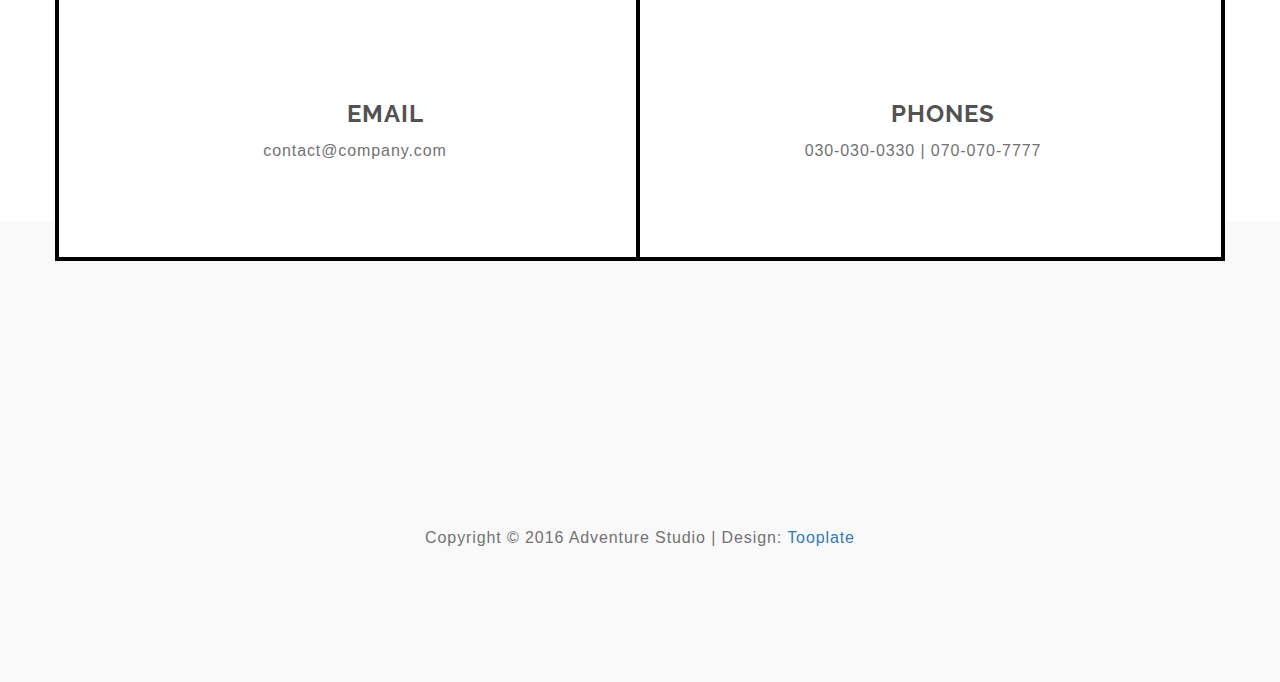
<file: homepage-admin.html>
<!DOCTYPE html>
<html lang="en">
<head>

	<meta charset="utf-8">
    <meta http-equiv="X-UA-Compatible" content="IE=Edge">
	<title>Adventure Bootstrap Template</title>
	<meta name="keywords" content="">
	<meta name="description" content="">
    <meta name="viewport" content="width=device-width, initial-scale=1">
<!--

Template 2078 Adventure

http://www.tooplate.com/view/2078-adventure

-->
	<!-- Bootstrap CSS
   ================================================== -->
	<link rel="stylesheet" href="css/bootstrap.min.css">

	<!-- Animate CSS
   ================================================== -->
	<link rel="stylesheet" href="css/animate.min.css">

	<!-- Font Icons
   ================================================== -->
	<link rel="stylesheet" href="css/font-awesome.min.css">
	<link rel="stylesheet" href="css/et-line-font.css">

	<!-- Nivo Lightbox CSS
   ================================================== -->
	<link rel="stylesheet" href="css/nivo-lightbox.css">
	<link rel="stylesheet" href="css/nivo_themes/default/default.css">

	<!-- Owl Carousel CSS
   ================================================== -->
   	<link rel="stylesheet" href="css/owl.theme.css">
	<link rel="stylesheet" href="css/owl.carousel.css">

	<!-- BxSlider CSS
   ================================================== -->
   	<link rel="stylesheet" href="css/bxslider.css">

   	<!-- Main CSS
   	================================================== -->
	<link rel="stylesheet" href="css/style.css">

	<!-- Google web font
   ================================================== -->
	<link href='https://fonts.googleapis.com/css?family=Raleway:700' rel='stylesheet' type='text/css'>
	
</head>

<body data-spy="scroll" data-target=".navbar-collapse" data-offset="50">


<!-- Preloader section
================================================== -->
<section  class="preloader">

	<div class="sk-rotating-plane"></div>

</section>


<!-- Navigation section
================================================== -->
<section class="navbar navbar-fixed-top custom-navbar" role="navigation">
	<div class="container">

		<div class="navbar-header">
			<button class="navbar-toggle" data-toggle="collapse" data-target=".navbar-collapse">
				<span class="icon icon-bar"></span>
				<span class="icon icon-bar"></span>
				<span class="icon icon-bar"></span>
			</button>
			<a href="#home" class="smoothScroll navbar-brand">BIKE RENTAL SYSTEM</a>
		</div>
		<div class="collapse navbar-collapse">
			<ul class="nav navbar-nav navbar-right">
            
				<!-- <li><a href="#home" class="smoothScroll">HOME</a></li> -->
                
				<li><a href="#work" class="smoothScroll">WORK</a></li>
				<li><a href="#about" class="smoothScroll">ABOUT</a></li>
				<li><a href="#team" class="smoothScroll">TEAM</a></li>
				<li><a href="#portfolio" class="smoothScroll">GALLERY</a></li>
				<li><a href="#plan" class="smoothScroll">PLANS</a></li>
				<li><a href="#contact" class="smoothScroll">CONTACT</a></li>
			</ul>
		</div>

	</div>
</section>


<!-- Homepage section
================================================== -->
<div id="home">
	<div class="site-slider">
        <ul class="bxslider">
			<li>
                <img src="images/slider/slide1.jpg" alt="slider image 1">
                <div class="container">
                    <div class="row">
                        <div class="col-md-12">
                            <div class="slider-caption">
                                <h2>Plan your trip</h2>
                                <p class="color-white">Fusce elementum nisi et magna tristique, ut facilisis magna dapibus.</p>
                            </div>
                        </div>
                    </div>
                </div>
            </li>
            <li>
                <img src="images/slider/slide2.jpg" alt="slider image 2">
                <div class="container caption-wrapper">
                    <div class="slider-caption">
                        <h2>Bootstrap Layout</h2>
                        <p class="color-white">Pellentesque mollis purus ipsum. Fusce tristique ante et est placerat dignissim.</p>
                    </div>
                </div>
            </li>
            <li>
                <img src="images/slider/slide3.jpg" alt="slider image 3">
                <div class="container">
                    <div class="row">
                        <div class="col-md-12">
                            <div class="slider-caption">
                                <h2>Mobile Ready</h2>
                                <p class="color-white">You may modify any content section as you wish.</p>
                            </div>
                        </div>
                    </div>
                </div>
            </li>
            <li>
                <img src="images/slider/slide4.jpg" alt="slider image 4">
                <div class="container">
                    <div class="row">
                        <div class="col-md-12">
                            <div class="slider-caption">
                                <h2>Responsive Theme</h2>
                                <p class="color-white">Phasellus ultrices, nunc et tempus porta, tellus purus elementum.</p>
                            </div>
                        </div>
                    </div>
                </div>
            </li>
            <li>
                <img src="images/slider/slide5.jpg" alt="slider image 5">
                <div class="container">
                    <div class="row">
                        <div class="col-md-12">
                            <div class="slider-caption">
                                <h2>Download it FREE!</h2>
                               <p class="color-white">Duis aute irure dolor in reprehenderit in voluptate velit esse cillum.</p>
                            </div>
                        </div>
                    </div>
                </div>
            </li>
        </ul> <!-- /.bxslider -->
        <div class="bx-thumbnail-wrapper">
            <div class="container">
                <div class="row">
                    <div class="col-md-12">
                        <div id="bx-pager">
                            <a data-slide-index="0" href=""><img src="images/slider/thumb1.jpg" alt="thumbnail 1" /></a>
                            <a data-slide-index="1" href=""><img src="images/slider/thumb2.jpg" alt="thumbnail 2" /></a>
                            <a data-slide-index="2" href=""><img src="images/slider/thumb3.jpg" alt="thumbnail 3" /></a>
                            <a data-slide-index="3" href=""><img src="images/slider/thumb4.jpg" alt="thumbnail 4" /></a>
                            <a data-slide-index="4" href=""><img src="images/slider/thumb5.jpg" alt="thumbnail 5" /></a>
                        </div>
                    </div>
                </div>
            </div>
        </div>
    </div> <!-- /.site-slider -->
</div>


<!-- Work section
================================================== -->
<section id="work" class="parallax-section">
	<div class="container">
		<div class="row">

			<!-- Section title
			================================================== -->
			<div class="col-md-offset-2 col-md-8 col-sm-offset-2 col-sm-8">
				<div class="section-title">
					<h5 class="wow bounceIn">Adventure Studio</h5>
					<h1 class="heading">WHAT WE DO</h1>
					<hr>
					<p>Click on the adventure logo at the top to scroll up. Nullam a finibus dui. Nullam malesuada vitae odio et fringilla.</p>
				</div>
			</div>


			<!-- Work Owl Carousel section
			================================================== -->
			<div id="owl-work" class="owl-carousel">

				<div class="item col-md-4 col-sm-6 wow fadeInUp" data-wow-delay="0.3s">
					<i class="icon-tools medium-icon"></i>
						<h3>SOCIAL MEDIA</h3>
						<hr>
						<p>Duis aute irure dolor in reprehenderit in voluptate velit esse cillum dolore eu fugiat nulla pariatur.</p>
				</div>

				<div class="item col-md-4 col-sm-6 wow fadeInUp" data-wow-delay="0.6s">
					<i class="icon-tablet medium-icon"></i>
						<h3>TRIP PLANNING</h3>
						<hr>
						<p>Duis aute irure dolor in reprehenderit in voluptate velit esse cillum dolore eu fugiat nulla pariatur.</p>
				</div>

				<div class="item col-md-4 col-sm-6 wow fadeInUp" data-wow-delay="0.9s">
					<i class="icon-bike medium-icon"></i>
						<h3>WEB MARKETING</h3>
						<hr>
						<p>Duis aute irure dolor in reprehenderit in voluptate velit esse cillum dolore eu fugiat nulla pariatur.</p>
				</div>

				<div class="item col-md-4 col-sm-6 wow fadeInUp" data-wow-delay="0.9s">
					<i class="icon-flag medium-icon"></i>
						<h3>EXPLORING PLACES</h3>
						<hr>
						<p>Duis aute irure dolor in reprehenderit in voluptate velit esse cillum dolore eu fugiat nulla pariatur.</p>
				</div>

				<div class="item col-md-4 col-sm-6 wow fadeInUp" data-wow-delay="0.9s">
					<i class="icon-basket medium-icon"></i>
						<h3>RECREATIONS</h3>
						<hr>
						<p>Duis aute irure dolor in reprehenderit in voluptate velit esse cillum dolore eu fugiat nulla pariatur.</p>
				</div>

			</div>

		</div>
	</div>
</section>


<!-- About section
================================================== -->
<section id="about" class="parallax-section">
	<div class="container">
		<div class="row">

			<!-- Section title
			================================================== -->
			<div class="col-md-offset-2 col-md-8 col-sm-offset-2 col-sm-8">
				<div class="section-title">
					<h5 class="wow bounceIn">ACTIVE PEOPLE</h5>
					<h1 class="heading color-white">WHO WE ARE</h1>
					<hr>
					<p class="color-white">Duis aute irure dolor in reprehenderit in voluptate velit esse cillum dolore eu fugiat nulla pariatur. Excepteu sunt in culpa qui officia deserunt.</p>
				</div>
			</div>

			<div class="col-md-6 col-sm-12">
				<h3 class="color-white">OUR STORY</h3>
				<h2>ADVENTURE STUDIO</h2>
				<p class="color-white">Adventure is free Bootstrap web template by <a rel="nofollow" href="http://www.tooplate.com" target="_parent">Tooplate</a>. Download, edit, and use this layout for your website. Feel free to modify or remove anything to meet your requirements. Excepteu sunt in culpa qui officia deserunt mollit.</p>
				<p class="color-white">Excepteu sunt in culpa qui officia deserunt mollit anim id. Duis aute irure dolor in reprehenderit in voluptate velit esse cillum dolore eu fugiat nulla pariatur.</p>
			</div>

			<div class="col-md-6 col-sm-12">
				<h2 class="mobile-top">WHY CHOOSE US?</h2>
				<div class="panel-group" id="accordion" role="tablist" aria-multiselectable="true">

  					<div class="panel panel-default">
   						<div class="panel-heading" role="tab" id="headingOne">
      						<h4 class="panel-title">
        						<a role="button" data-toggle="collapse" data-parent="#accordion" href="#collapseOne" aria-expanded="true" aria-controls="collapseOne">
          							Very Quick Response
        						</a>
      						</h4>
    					</div>
   						<div id="collapseOne" class="panel-collapse collapse in" role="tabpanel" aria-labelledby="headingOne">
      						<div class="panel-body">
        						<p>Phasellus odio lacus, posuere vel sodales a, facilisis vitae ligula. Pellentesque leo ligula, lobortis ut sapien blandit, convallis pulvinar nisi. Proin tempor congue nibh. Nam non maximus metus, nec tincidunt nulla.</p>
      						</div>
   						 </div>
 					 </div>

    				<div class="panel panel-default">
   						<div class="panel-heading" role="tab" id="headingTwo">
      						<h4 class="panel-title">
        						<a role="button" data-toggle="collapse" data-parent="#accordion" href="#collapseTwo" aria-expanded="true" aria-controls="collapseTwo">
          							High Quality Team
        						</a>
      						</h4>
    					</div>
   						<div id="collapseTwo" class="panel-collapse collapse" role="tabpanel" aria-labelledby="headingTwo">
      						<div class="panel-body">
        						<p>Nullam vehicula tincidunt ultrices. Curabitur id magna velit. Pellentesque habitant morbi tristique senectus et netus et malesuada fames ac turpis egestas. Ut pretium tortor ultrices ligula dictum placerat. Donec eget augue sapien. Curabitur vel orci magna. Sed id eros consequat nibh congue euismod.</p>
      						</div>
   						 </div>
 					 </div>

 					 <div class="panel panel-default">
   						<div class="panel-heading" role="tab" id="headingThree">
      						<h4 class="panel-title">
        						<a role="button" data-toggle="collapse" data-parent="#accordion" href="#collapseThree" aria-expanded="true" aria-controls="collapseThree">
          							Special Awards
        						</a>
      						</h4>
    					</div>
   						<div id="collapseThree" class="panel-collapse collapse" role="tabpanel" aria-labelledby="headingThree">
      						<div class="panel-body">
        						<p>Morbi pellentesque nisl at sapien congue facilisis. Proin consequat pharetra hendrerit. Aliquam vulputate, ligula ut pellentesque molestie, dolor nisi semper augue, sit amet porta risus sem non sapien. Cras vel pulvinar sapien, in consequat purus. Aliquam at varius augue.</p>
      						</div>
   						 </div>
 					 </div>

 				 </div>
			</div>

			<div class="col-md-3 col-sm-3 col-xs-6">
				<div class="about-fact border-right">
					<span>32</span>
					<h4>TOURS</h4>
				</div>
			</div>

			<div class="col-md-3 col-sm-3 col-xs-6">
				<div class="about-fact border-right">
					<span>16</span>
					<h4>AWARDS</h4>
				</div>
			</div>

			<div class="col-md-3 col-sm-3 col-xs-6">
				<div class="about-fact border-right">
					<span>128</span>
					<h4>TRIPS</h4>
				</div>
			</div>

			<div class="col-md-3 col-sm-3 col-xs-6">
				<div class="about-fact">
					<span>24</span>
					<h4>PLANS</h4>
				</div>
			</div>

		</div>
	</div>
</section>


<!-- team section
================================================== -->
<section id="team" class="parallax-section">
	<div class="container">
		<div class="row">

			<!-- Section title
			================================================== -->
			<div class="col-md-offset-2 col-md-8 col-sm-offset-2 col-sm-8">
				<div class="section-title">
					<h5 class="wow bounceIn">WE ARE READY</h5>
					<h1 class="heading">OUR TEAM</h1>
					<hr>
					<p>Duis aute irure dolor in reprehenderit in voluptate velit esse cillum dolore eu fugiat nulla pariatur. Excepteu sunt in culpa qui officia deserunt.</p>
				</div>
			</div>

			<div class="col-md-4 col-sm-6 wow fadeInUp" data-wow-delay="0.9s">
				<div class="team-wrapper">
					<img src="images/team1.jpg" class="img-responsive" alt="team img">
						<div class="team-des">
							<h4>George Chan</h4>
							<h3>Trip Planner</h3>
							<ul class="social-icon">
								<li><a href="#" class="fa fa-facebook wow fadeIn" data-wow-delay="0.3s"></a></li>
								<li><a href="#" class="fa fa-twitter wow fadeIn" data-wow-delay="0.6s"></a></li>
								<li><a href="#" class="fa fa-dribbble wow fadeIn" data-wow-delay="0.6s"></a></li>
								<li><a href="#" class="fa fa-behance wow fadeIn" data-wow-delay="0.6"></a></li>
							</ul>
						</div>
				</div>
			</div>

			<div class="col-md-4 col-sm-6 wow fadeInUp" data-wow-delay="1.3s">
				<div class="team-wrapper">
					<img src="images/team2.jpg" class="img-responsive" alt="team img">
						<div class="team-des">
							<h4>Kitty Sandar</h4>
							<h3>Trip Manager</h3>
							<ul class="social-icon">
								<li><a href="#" class="fa fa-facebook wow fadeIn" data-wow-delay="0.3s"></a></li>
								<li><a href="#" class="fa fa-twitter wow fadeIn" data-wow-delay="0.6s"></a></li>
								<li><a href="#" class="fa fa-dribbble wow fadeIn" data-wow-delay="0.6s"></a></li>
								<li><a href="#" class="fa fa-behance wow fadeIn" data-wow-delay="0.6"></a></li>
							</ul>
						</div>
				</div>
			</div>

			<div class="col-md-4 col-sm-6 wow fadeInUp" data-wow-delay="1.6s">
				<div class="team-wrapper">
					<img src="images/team3.jpg" class="img-responsive" alt="team img">
						<div class="team-des">
							<h4>Johnny Lynn</h4>
							<h3>Location Explorer</h3>
							<ul class="social-icon">
								<li><a href="#" class="fa fa-facebook wow fadeIn" data-wow-delay="0.3s"></a></li>
								<li><a href="#" class="fa fa-twitter wow fadeIn" data-wow-delay="0.6s"></a></li>
								<li><a href="#" class="fa fa-dribbble wow fadeIn" data-wow-delay="0.6s"></a></li>
								<li><a href="#" class="fa fa-behance wow fadeIn" data-wow-delay="0.6"></a></li>
							</ul>
						</div>
				</div>
			</div>

		</div>
	</div>
</section>


<!-- Portfolio section
================================================== -->
<section id="portfolio" class="parallax-section">
	<div class="container">
		<div class="row">

			<!-- Section title
			================================================== -->
			<div class="col-md-offset-2 col-md-8 col-sm-offset-2 col-sm-8">
				<div class="section-title">
					<h5 class="wow bounceIn">WE ARE DELIGENT</h5>
					<h1 class="heading">SHOWCASE</h1>
					<hr>
					<p>Pellentesque mollis purus ipsum. Fusce tristique ante et est placerat dignissim. Curabitur tincidunt risus non dui vulputate tincidunt.</p>
				</div>
			</div>

            <div class="col-md-4 col-sm-6">
				<div class="grid">
              		<figure class="effect-zoe">
						<img src="images/portfolio-img1.jpg" alt="portfolio img"/>
							<figcaption>
								<h2>Mobile App</h2>
								<p class="icon-links">
									<a href="images/portfolio-img1.jpg" data-lightbox-gallery="portfolio-gallery"><span class="icon icon-attachment"></span></a>
								</p>
							</figcaption>			
					</figure>
				</div>
            </div>   

            <div class="col-md-4 col-sm-6">
				<div class="grid">
              		<figure class="effect-zoe">
						<img src="images/portfolio-img2.jpg" alt="portfolio img"/>
							<figcaption>
								<h2>Trip Planning</h2>
								<p class="icon-links">
									<a href="images/portfolio-img2.jpg" data-lightbox-gallery="portfolio-gallery"><span class="icon icon-attachment"></span></a>
								</p>
							</figcaption>			
					</figure>
				</div>
            </div> 

            <div class="col-md-4 col-sm-6">
				<div class="grid">
              		<figure class="effect-zoe">
						<img src="images/portfolio-img3.jpg" alt="portfolio img"/>
							<figcaption>
								<h2>Scheduling</h2>
								<p class="icon-links">
									<a href="images/portfolio-img3.jpg" data-lightbox-gallery="portfolio-gallery"><span class="icon icon-attachment"></span></a>
								</p>
							</figcaption>			
					</figure>
				</div>
            </div> 
          	
          	<div class="col-md-4 col-sm-6">
				<div class="grid">
              		<figure class="effect-zoe">
						<img src="images/portfolio-img4.jpg" alt="portfolio img"/>
							<figcaption>
								<h2>Arranging</h2>
								<p class="icon-links">
									<a href="images/portfolio-img4.jpg" data-lightbox-gallery="portfolio-gallery"><span class="icon icon-attachment"></span></a>
								</p>
							</figcaption>			
					</figure>
				</div>
            </div> 

            <div class="col-md-4 col-sm-6">
				<div class="grid">
              		<figure class="effect-zoe">
						<img src="images/portfolio-img5.jpg" alt="portfolio img"/>
							<figcaption>
								<h2>Organizing</h2>
								<p class="icon-links">
									<a href="images/portfolio-img5.jpg" data-lightbox-gallery="portfolio-gallery"><span class="icon icon-attachment"></span></a>
								</p>
							</figcaption>			
					</figure>
				</div>
            </div> 

            <div class="col-md-4 col-sm-6">
				<div class="grid">
              		<figure class="effect-zoe">
						<img src="images/portfolio-img6.jpg" alt="portfolio img"/>
							<figcaption>
								<h2>Grouping</h2>
								<p class="icon-links">
									<a href="images/portfolio-img6.jpg" data-lightbox-gallery="portfolio-gallery"><span class="icon icon-attachment"></span></a>
								</p>
							</figcaption>			
					</figure>
				</div>
            </div> 

            <!-- Portfolio bottom section
			================================================== -->
            <div class="col-md-offset-2 col-md-8 col-sm-12">
            	<div class="portfolio-bottom">
            		<h2>INTERESTED?</h2>
					<p>Lorem ipsum dolor sit amet, consectetuer adipiscing elit, sed diam nonummy nibh euismod tincidunt ut laoreet. Lorem ipsum dolor sit 	amet.</p>
					<a href="#plan" class="smoothScroll btn btn-default">LET'S GO!</a>
            	</div>
            </div>    

		</div>
	</div>
</section>		


<!-- Plan section
================================================== -->
<section id="plan" class="parallax-section">
	<div class="container">
		<div class="row">

			<!-- Section title
			================================================== -->
			<div class="col-md-offset-2 col-md-8 col-sm-offset-2 col-sm-8 wow fadeInUp">
				<div class="section-title">
					<h5 class="wow bounceIn">UNIQUE ADVENTURES</h5>
					<h1 class="heading color-white">TRIP PLANS</h1>
					<hr>
					<p class="color-white">Duis aute irure dolor in reprehenderit in voluptate velit esse cillum dolore eu fugiat nulla pariatur. Excepteu sunt in culpa qui officia deserunt.</p>
				</div>
			</div>

			<div class="col-md-4 col-sm-6 wow fadeInUp" data-wow-delay="0.3s">
				<div class="plan">
					<h2 class="plan-title">Villager</h2>
					<div class="plan-price">
						<h1 class="plan-price-title">$500 / <small>trip</small></h1>
					</div>
					<ul class="plan-list">
						<li>4 days 3 nights</li>
						<li>Explore Forest</li>
						<li>Visit Waterfalls</li>
						<li>Group of 10 people</li>
					</ul>
					<div class="plan-button">
						<button class="btn btn-default">CHOOSE PLAN</button>
					</div>
				</div>
			</div>

			<div class="col-md-4 col-sm-6 wow fadeInUp" data-wow-delay="0.6s">
				<div class="plan">
					<h2 class="plan-title">Tourer</h2>
					<div class="plan-price">
						<h1 class="plan-price-title">$800 / <small>trip</small></h1>
					</div>
					<ul class="plan-list">
						<li>8 days 7 nights</li>
						<li>Explore Mountains</li>
						<li>Touring Villages</li>
						<li>Group of 15 people</li>
					</ul>
					<div class="plan-button">
						<button class="btn btn-default">CHOOSE PLAN</button>
					</div>
				</div>
			</div>

			<div class="col-md-4 col-sm-6 wow fadeInUp" data-wow-delay="0.9s">
				<div class="plan">
					<h2 class="plan-title">Explorer</h2>
					<div class="plan-price">
						<h1 class="plan-price-title">$1,400 / <small>trip</small></h1>
					</div>
					<ul class="plan-list">
						<li>12 days 11 nights</li>
						<li>Multiple Cities</li>
						<li>Unique Experiences</li>
						<li>Group of 20 people</li>
					</ul>
					<div class="plan-button">
						<button class="btn btn-default">CHOOSE PLAN</button>
					</div>
				</div>
			</div>

		</div>
	</div>
</section>


<!-- Contact section
================================================== -->
<section id="contact" class="parallax-section">
	<div class="container">
		<div class="row">

			<!-- Section title
			================================================== -->
			<div class="col-md-offset-2 col-md-8 col-sm-offset-2 col-sm-8">
				<div class="section-title">
					<h5 class="wow bounceIn">PLAN YOUR TRIP</h5>
					<h1 class="heading">CONTACT US</h1>
					<hr>
					<p>Duis aute irure dolor in reprehenderit in voluptate velit esse cillum dolore eu fugiat nulla. Excepteu sunt in culpa qui officia deserunt mollit.</p>
				</div>
			</div>

			<!-- Contact form section
			================================================== -->
			<div class="col-md-offset-1 col-md-10 col-sm-12">
				<form action="#" method="post" class="wow fadeInUp" data-wow-delay="0.6s">
					<div class="col-md-4 col-sm-6">
						<input type="text" class="form-control" placeholder="Name" name="name">
					</div>
					<div class="col-md-4 col-sm-6">
						<input type="email" class="form-control" placeholder="Email" name="email">
					</div>
					<div class="col-md-4 col-sm-12">
						<input type="text" class="form-control" placeholder="Subject" name="subject">
					</div>
					<div class="col-md-12 col-sm-12">
						<textarea class="form-control" placeholder="Message" rows="7" name"message"></textarea>
					</div>
					<div class="col-md-offset-2 col-md-8 col-sm-offset-2 col-sm-8">
						<input type="submit" class="form-control" value="SHOOT MESSAGE">
					</div>
				</form>
			</div>

			<!-- Contact detail section
			================================================== -->
			<div class="contact-detail col-md-12 col-sm-12">
				<div class="col-md-6 col-sm-6">
					<h3><i class="icon-envelope medium-icon wow bounceIn" data-wow-delay="0.6s"></i> EMAIL</h3>
					<p>contact@company.com</p>
				</div>
				<div class="col-md-6 col-sm-6">
					<h3><i class="icon-phone medium-icon wow bounceIn" data-wow-delay="0.6s"></i> PHONES</h3>
					<p>030-030-0330 | 070-070-7777</p>
				</div>
			</div>

		</div>
	</div>
</section>


<!-- Footer section
================================================== -->
<footer>
	<div class="container">
		<div class="row">
			<div class="col-md-12 col-sm-12">

				<h2 class="wow bounceIn">ADVENTURE STUDIO</h2>
				<ul class="social-icon">
					<li><a href="#" class="fa fa-facebook wow fadeIn" data-wow-delay="0.3s"></a></li>
					<li><a href="#" class="fa fa-twitter wow fadeIn" data-wow-delay="0.6s"></a></li>
					<li><a href="#" class="fa fa-dribbble wow fadeIn" data-wow-delay="0.9s"></a></li>
					<li><a href="#" class="fa fa-behance wow fadeIn" data-wow-delay="1s"></a></li>
					<li><a href="#" class="fa fa-github wow fadeIn" data-wow-delay="1.3s"></a></li>
					<li><a href="#" class="fa fa-tumblr wow fadeIn" data-wow-delay="1.6s"></a></li>
				</ul>
				<p>Copyright &copy; 2016 Adventure Studio 
                
                | Design: <a rel="nofollow" href="http://www.tooplate.com/free-templates" target="_parent">Tooplate</a></p>

			</div>
		</div>
	</div>
</footer>


<!-- Javascript 
================================================== -->
<script src="js/jquery.js"></script>
<script src="js/bootstrap.min.js"></script>
<script src="js/smoothscroll.js"></script>
<script src="js/nivo-lightbox.min.js"></script>
<script src="js/jquery.easing-1.3.js"></script>
<script src="js/plugins.js"></script>
<script src="js/owl.carousel.min.js"></script>
<script src="js/jquery.parallax.js"></script>
<script src="js/wow.min.js"></script>
<script src="js/custom.js"></script>

</body>
</html>
</file>
<file: css/et-line-font.css>
@font-face {
	font-family: 'et-line';
	src:url('../fonts/et-line.eot');
	src:url('../fonts/et-line.eot?#iefix') format('embedded-opentype'),
		url('../fonts/et-line.woff') format('woff'),
		url('../fonts/et-line.ttf') format('truetype'),
		url('../fonts/et-line.svg#et-line') format('svg');
	font-weight: normal;
	font-style: normal;
}

/* Use the following CSS code if you want to use data attributes for inserting your icons */
[data-icon]:before {
	font-family: 'et-line';
	content: attr(data-icon);
	speak: none;
	font-size: 40px;
	font-weight: normal;
	font-variant: normal;
	text-transform: none;
	line-height: 1;
	-webkit-font-smoothing: antialiased;
	-moz-osx-font-smoothing: grayscale;
	display:inline-block;
}

/* Use the following CSS code if you want to have a class per icon */
/*
Instead of a list of all class selectors,
you can use the generic selector below, but it's slower:
[class*="icon-"] {
*/
.icon-mobile, .icon-laptop, .icon-desktop, .icon-tablet, .icon-phone, .icon-document, .icon-documents, .icon-search, .icon-clipboard, .icon-newspaper, .icon-notebook, .icon-book-open, .icon-browser, .icon-calendar, .icon-presentation, .icon-picture, .icon-pictures, .icon-video, .icon-camera, .icon-printer, .icon-toolbox, .icon-briefcase, .icon-wallet, .icon-gift, .icon-bargraph, .icon-grid, .icon-expand, .icon-focus, .icon-edit, .icon-adjustments, .icon-ribbon, .icon-hourglass, .icon-lock, .icon-megaphone, .icon-shield, .icon-trophy, .icon-flag, .icon-map, .icon-puzzle, .icon-basket, .icon-envelope, .icon-streetsign, .icon-telescope, .icon-gears, .icon-key, .icon-paperclip, .icon-attachment, .icon-pricetags, .icon-lightbulb, .icon-layers, .icon-pencil, .icon-tools, .icon-tools-2, .icon-scissors, .icon-paintbrush, .icon-magnifying-glass, .icon-circle-compass, .icon-linegraph, .icon-mic, .icon-strategy, .icon-beaker, .icon-caution, .icon-recycle, .icon-anchor, .icon-profile-male, .icon-profile-female, .icon-bike, .icon-wine, .icon-hotairballoon, .icon-globe, .icon-genius, .icon-map-pin, .icon-dial, .icon-chat, .icon-heart, .icon-cloud, .icon-upload, .icon-download, .icon-target, .icon-hazardous, .icon-piechart, .icon-speedometer, .icon-global, .icon-compass, .icon-lifesaver, .icon-clock, .icon-aperture, .icon-quote, .icon-scope, .icon-alarmclock, .icon-refresh, .icon-happy, .icon-sad, .icon-facebook, .icon-twitter, .icon-googleplus, .icon-rss, .icon-tumblr, .icon-linkedin, .icon-dribbble {
	font-family: 'et-line';
	speak: none;
	font-style: normal;
	font-weight: normal;
	font-variant: normal;
	text-transform: none;
	line-height: 1;
	-webkit-font-smoothing: antialiased;
	-moz-osx-font-smoothing: grayscale;
	display:inline-block;
}
.icon-mobile:before {
	content: "\e000";
}
.icon-laptop:before {
	content: "\e001";
}
.icon-desktop:before {
	content: "\e002";
}
.icon-tablet:before {
	content: "\e003";
}
.icon-phone:before {
	content: "\e004";
}
.icon-document:before {
	content: "\e005";
}
.icon-documents:before {
	content: "\e006";
}
.icon-search:before {
	content: "\e007";
}
.icon-clipboard:before {
	content: "\e008";
}
.icon-newspaper:before {
	content: "\e009";
}
.icon-notebook:before {
	content: "\e00a";
}
.icon-book-open:before {
	content: "\e00b";
}
.icon-browser:before {
	content: "\e00c";
}
.icon-calendar:before {
	content: "\e00d";
}
.icon-presentation:before {
	content: "\e00e";
}
.icon-picture:before {
	content: "\e00f";
}
.icon-pictures:before {
	content: "\e010";
}
.icon-video:before {
	content: "\e011";
}
.icon-camera:before {
	content: "\e012";
}
.icon-printer:before {
	content: "\e013";
}
.icon-toolbox:before {
	content: "\e014";
}
.icon-briefcase:before {
	content: "\e015";
}
.icon-wallet:before {
	content: "\e016";
}
.icon-gift:before {
	content: "\e017";
}
.icon-bargraph:before {
	content: "\e018";
}
.icon-grid:before {
	content: "\e019";
}
.icon-expand:before {
	content: "\e01a";
}
.icon-focus:before {
	content: "\e01b";
}
.icon-edit:before {
	content: "\e01c";
}
.icon-adjustments:before {
	content: "\e01d";
}
.icon-ribbon:before {
	content: "\e01e";
}
.icon-hourglass:before {
	content: "\e01f";
}
.icon-lock:before {
	content: "\e020";
}
.icon-megaphone:before {
	content: "\e021";
}
.icon-shield:before {
	content: "\e022";
}
.icon-trophy:before {
	content: "\e023";
}
.icon-flag:before {
	content: "\e024";
}
.icon-map:before {
	content: "\e025";
}
.icon-puzzle:before {
	content: "\e026";
}
.icon-basket:before {
	content: "\e027";
}
.icon-envelope:before {
	content: "\e028";
}
.icon-streetsign:before {
	content: "\e029";
}
.icon-telescope:before {
	content: "\e02a";
}
.icon-gears:before {
	content: "\e02b";
}
.icon-key:before {
	content: "\e02c";
}
.icon-paperclip:before {
	content: "\e02d";
}
.icon-attachment:before {
	content: "\e02e";
}
.icon-pricetags:before {
	content: "\e02f";
}
.icon-lightbulb:before {
	content: "\e030";
}
.icon-layers:before {
	content: "\e031";
}
.icon-pencil:before {
	content: "\e032";
}
.icon-tools:before {
	content: "\e033";
}
.icon-tools-2:before {
	content: "\e034";
}
.icon-scissors:before {
	content: "\e035";
}
.icon-paintbrush:before {
	content: "\e036";
}
.icon-magnifying-glass:before {
	content: "\e037";
}
.icon-circle-compass:before {
	content: "\e038";
}
.icon-linegraph:before {
	content: "\e039";
}
.icon-mic:before {
	content: "\e03a";
}
.icon-strategy:before {
	content: "\e03b";
}
.icon-beaker:before {
	content: "\e03c";
}
.icon-caution:before {
	content: "\e03d";
}
.icon-recycle:before {
	content: "\e03e";
}
.icon-anchor:before {
	content: "\e03f";
}
.icon-profile-male:before {
	content: "\e040";
}
.icon-profile-female:before {
	content: "\e041";
}
.icon-bike:before {
	content: "\e042";
}
.icon-wine:before {
	content: "\e043";
}
.icon-hotairballoon:before {
	content: "\e044";
}
.icon-globe:before {
	content: "\e045";
}
.icon-genius:before {
	content: "\e046";
}
.icon-map-pin:before {
	content: "\e047";
}
.icon-dial:before {
	content: "\e048";
}
.icon-chat:before {
	content: "\e049";
}
.icon-heart:before {
	content: "\e04a";
}
.icon-cloud:before {
	content: "\e04b";
}
.icon-upload:before {
	content: "\e04c";
}
.icon-download:before {
	content: "\e04d";
}
.icon-target:before {
	content: "\e04e";
}
.icon-hazardous:before {
	content: "\e04f";
}
.icon-piechart:before {
	content: "\e050";
}
.icon-speedometer:before {
	content: "\e051";
}
.icon-global:before {
	content: "\e052";
}
.icon-compass:before {
	content: "\e053";
}
.icon-lifesaver:before {
	content: "\e054";
}
.icon-clock:before {
	content: "\e055";
}
.icon-aperture:before {
	content: "\e056";
}
.icon-quote:before {
	content: "\e057";
}
.icon-scope:before {
	content: "\e058";
}
.icon-alarmclock:before {
	content: "\e059";
}
.icon-refresh:before {
	content: "\e05a";
}
.icon-happy:before {
	content: "\e05b";
}
.icon-sad:before {
	content: "\e05c";
}
.icon-facebook:before {
	content: "\e05d";
}
.icon-twitter:before {
	content: "\e05e";
}
.icon-googleplus:before {
	content: "\e05f";
}
.icon-rss:before {
	content: "\e060";
}
.icon-tumblr:before {
	content: "\e061";
}
.icon-linkedin:before {
	content: "\e062";
}
.icon-dribbble:before {
	content: "\e063";
}
</file>
<file: css/bxslider.css>
/**
 * BxSlider v4.0 - Fully loaded, responsive content slider
 * http://bxslider.com
 *
 * Written by: Steven Wanderski, 2012
 * http://stevenwanderski.com
 * (while drinking Belgian ales and listening to jazz)
 *
 * CEO and founder of bxCreative, LTD
 * http://bxcreative.com
 */
/** RESET AND LAYOUT
===================================*/
.bx-wrapper {
  position: relative;
  margin: 0 auto;
  padding: 0;
  *zoom: 1;
}

.bx-wrapper img {
  width: 100%;
  max-width: 100%;
  display: block;
}
</file>
<file: css/style.css>
/*

Template 2078 Adventure

http://www.tooplate.com/view/2078-adventure

*/

/* Body 
------------------------------------- */
body {
    background: #ffffff;
    font-family: Arial, Helvetica, sans-serif;
    font-weight: normal;
    position: relative;
}

html,body {
     overflow-x: hidden;
     font-size: 100%;
     width: 100%;
     -webkit-font-smoothing: antialiased;
     -moz-osx-font-smoothing: grayscale;
     vertical-align: baseline;
  }



img {
  vertical-align: middle;
}

/* Typography
------------------------------------- */
h1,h2,h3,h4,h5 {
  font-family: 'Raleway', sans-serif;
  font-weight: bold;
}

h3 {
  color: #525252;
  letter-spacing: 1px;
}

h5 {
  color: #ffa400;
  letter-spacing: 4px;
  padding-top: 22px;
}

.heading {
  color: #000000;
  font-size: 62px;
}

p {
  color: #727272;
  letter-spacing: 0.9px;
  line-height: 28px;
}

a {
  outline: none !important;
}

hr {
  width: 120px;
}

.color-white {
  color: #FFF;
}

.color-white a {
  color: #FC3;
}


/* All Section styles
------------------------------------- */
.section-title {
  border: 4px solid #000;
  padding: 50px;
  position: relative;
  text-align: center;
  margin-bottom: 92px;
}

#about .section-title, #plan .section-title {
  border-color: #ffffff;
}

.panel {
	background-color: #161616;
	border: 0px;
}

.panel-title {
	color: #FFF;
}

.panel-body p {
	color: #CCC;
}

.medium-icon {
  color: #ffa400;
  font-size: 36px !important;
  font-weight: bold;
}

#work, #about, #team, 
#portfolio, #plan, #contact {
	padding-top: 120px;
	padding-bottom: 100px;
}

#team, #portfolio, #contact {
  text-align: center;
}

.parallax-section {
  background-attachment: fixed !important;
  background-size: cover !important;
}


/* preloader styles
/* ========================================== */
.preloader {
    position: fixed;
    top: 0;
    left: 0;
    width: 100%;
    height: 100%;
    z-index: 99999;
    display: flex;
    flex-flow: row nowrap;
    justify-content: center;
    align-items: center;
    background: none repeat scroll 0 0 #fff;
}

.sk-rotating-plane {
  width: 40px;
  height: 40px;
  background-color: #ffa400;
  -webkit-animation: sk-rotatePlane 1.2s infinite ease-in-out;
          animation: sk-rotatePlane 1.2s infinite ease-in-out; }

@-webkit-keyframes sk-rotatePlane {
  0% {
    -webkit-transform: perspective(120px) rotateX(0deg) rotateY(0deg);
            transform: perspective(120px) rotateX(0deg) rotateY(0deg); }
  50% {
    -webkit-transform: perspective(120px) rotateX(-180.1deg) rotateY(0deg);
            transform: perspective(120px) rotateX(-180.1deg) rotateY(0deg); }
  100% {
    -webkit-transform: perspective(120px) rotateX(-180deg) rotateY(-179.9deg);
            transform: perspective(120px) rotateX(-180deg) rotateY(-179.9deg); } }

@keyframes sk-rotatePlane {
  0% {
    -webkit-transform: perspective(120px) rotateX(0deg) rotateY(0deg);
            transform: perspective(120px) rotateX(0deg) rotateY(0deg); }
  50% {
    -webkit-transform: perspective(120px) rotateX(-180.1deg) rotateY(0deg);
            transform: perspective(120px) rotateX(-180.1deg) rotateY(0deg); }
  100% {
    -webkit-transform: perspective(120px) rotateX(-180deg) rotateY(-179.9deg);
            transform: perspective(120px) rotateX(-180deg) rotateY(-179.9deg); } }


/* navigation styles
/* ========================================== */
.custom-navbar {
    background: #000000;
    border: none;
    margin-bottom: 0;
    text-align: center;
}

.custom-navbar .navbar-brand  {
  border: 4px solid #ffffff;
  color: #ffffff;
  font-weight: 600;
  font-size: 24px;
  padding-top: 11px;
}

.custom-navbar .navbar-brand .navbar-toggle {
    background: #ffa400;
     padding: 4px 6px;
    font-size: 16px;
    color: #fff;
}

.custom-navbar .nav li {
  
}    

.custom-navbar .nav li a {
	display: block;
	padding: 15px 20px;
    color: #ffffff;
    font-size: 12px;
    font-weight: 400;
    letter-spacing: 2px;
 }

.custom-navbar .nav li a:hover {
  background: transparent;
}

.custom-navbar .nav > li > a:focus {
  background-color: transparent;
  color: #ffffff;
  outline: none;
}

.custom-navbar .nav li.active > a {
  border-bottom: 2px solid #ffffff;
}

.custom-navbar .navbar-toggle {
    border: none;
}
.custom-navbar .navbar-toggle .icon-bar {
    background: #ffa400;
    border-color: transparent;
}

@media(min-width:768px) {

    .custom-navbar {
         border-bottom: 1px solid rgba(250,250,250,0.3);
        padding: 16px;
       background: 0 0;
    }

    .custom-navbar.top-nav-collapse {
       padding: 16px;
      background: #000000;
      border-bottom: 0;
    }
}

@media (max-width: 767px) {

   .custom-navbar .nav li.active > a {
        border-bottom: 2px solid transparent !important;
        color: #ffa400;
    }

}


/* BxSlider Section Style
/* ========================================== */
.site-slider ul {
  margin: 0;
  padding: 0;
  list-style: none;
}
.site-slider ul li {
  float: left;
  margin: 0;
}

.bx-wrapper img {
  opacity: 0.8;
  filter: alpha(opacity=80);
}

.bx-wrapper {
  background-color: #000000;
}

.bx-thumbnail-wrapper {
  background-color: #161616;
  text-align: center;
  margin-top: -1px;
  position: relative;
}

.caption-wrapper {
  position: relative;
}

.slider-caption {
  position: absolute;
  z-index: 988;
  bottom: 200px;
  color: #ffffff;
  display: inline-block;
  right: 0;
  left: 0;
  text-align: center;
  padding: 0 20px 20px 20px;
}
.slider-caption h2 {
  font-size: 48px;
  font-weight: 600;
  display: inline-block;
  margin-bottom: 24px;
}
.slider-caption p {
	font-size: 26px;
}

#bx-pager a {
  margin: 20px 10px 0 20px;
  padding: 0 0 40px 0;
  display: inline-block;
  opacity: 0.4;
  filter: alpha(opacity=40);
  outline: 0;
  border: 0;
}
#bx-pager a.active {
  opacity: 1;
  filter: alpha(opacity=100);
}
#bx-pager a img {
  outline: 0;
  border: 0;
}

.bx-controls {
  position: relative;
}

.bx-controls-direction {
  position: absolute;
  text-align: right;
  bottom: 80px;
  right: -2px;
  z-index: 998;
}
.bx-controls-direction a {
  width: 40px;
  height: 40px;
  background-color: #ffa400;
  text-decoration: none;
  display: block;
  float: left;
  margin-right: 2px;
  line-height: 40px;
  text-align: center;
  font-size: 20px;
  color: white;
}


/* work section styles
/* ========================================== */
#work .col-md-4 {
  display: block;
  width: 100%;
  border: 4px solid transparent;
  padding: 42px;
  transition: all 0.4s linear;
}

#work .col-md-4:hover {
  border: 4px solid #000000;
}

#work h3 {
  font-size: 16px;
}

#work .col-md-4 hr {
  margin-left: 0;
}


/* about section styles
/* ========================================== */
#about {
  background: url('../images/about-bg.jpg') 50% 0 repeat-y fixed;
  -webkit-background-size: cover;
  background-size: cover;
  background-position: center;
  color: #ffffff;
}
#about h2 {
  padding-bottom: 20px;
}

#about .panel-group .panel, #about .panel {
  border-radius: 0;
}

#about .panel-heading {
  background: transparent;
  text-transform: uppercase;
  padding: 0;
}

#about .panel-title > a {
  text-decoration: none;
  display: block;
  width: 100%;
  padding: 10px 15px;
}

#about .about-fact {
  margin-top: 82px;
  text-align: center;
  position: relative;
  display: block;
}

#about .border-right {
   border-right: 2px solid rgba(250,250,250,0.8);
}


/* team section styles
/* ========================================== */
#team {
  background: #f2f2f2;
}

#team h3 {
  color: #ffa400;
  font-size: 14px;
  font-weight: bold;
}

#team .team-wrapper .team-des {
  cursor: pointer;
  position: relative;
  bottom: 0;
  transition: all 0.4s linear;
  padding: 62px 22px 62px 22px;
  margin-top: 20px;
}

#team .team-wrapper:hover .team-des {
  background: #ffffff;
  bottom: 100px;
}

#team .team-wrapper .social-icon li a {
  font-size: 16px;
}


/* portfolio section styles
/* ========================================== */
#portfolio .col-md-4 {
  padding: 12px;
}

.grid {
  position: relative;
  margin: 0 auto;
  padding: 1em 0 4em;
  max-width: 1000px;
  list-style: none;
  text-align: center;
}

/* Common style */
.grid figure {
  position: relative;
  float: left;
  overflow: hidden;
  max-width: 100%;
  min-width: 320px;
  max-width: 480px;
  max-height: 360px;
  width: 100%;
  cursor: pointer;
  text-align: center;
}

.grid figure img {
  position: relative;
  display: block;
  min-height: 100%;
  max-width: 100%;
}

.grid figure figcaption {
  padding: 2em;
  text-transform: uppercase;
  font-size: 1.25em;
  -webkit-backface-visibility: hidden;
  backface-visibility: hidden;
}

.grid figure figcaption::before,
.grid figure figcaption::after {
  pointer-events: none;
}

.grid figure figcaption,
.grid figure figcaption > a {
  position: absolute;
  top: 0;
  left: 0;
  width: 100%;
  height: 100%;
}

figure.effect-zoe figcaption {
  top: auto;
  bottom: 0;
  padding: 1em;
  height: 3.75em;
  background: rgba(250,250,250,0.6);
  color: #ffffff;
  -webkit-transition: -webkit-transform 0.35s;
  transition: transform 0.35s;
  -webkit-transform: translate3d(0,100%,0);
  transform: translate3d(0,100%,0);
}

figure.effect-zoe h2 {
  font-size: 22px;
  float: left;
  position: relative;
  bottom: 16px;
}

figure.effect-zoe h2 {
  display: inline-block;
}

figure.effect-zoe p.icon-links a {
  float: right;
  font-size: 1.2em;
  padding-right: 18px;
}

figure.effect-zoe h2,
figure.effect-zoe p.icon-links a {
  color: #000000 !important;
  -webkit-transition: -webkit-transform 0.35s;
  transition: transform 0.35s;
  -webkit-transform: translate3d(0,200%,0);
  transform: translate3d(0,200%,0);
}

figure.effect-zoe:hover figcaption,
figure.effect-zoe:hover h2,
figure.effect-zoe:hover p.icon-links a {
  -webkit-transform: translate3d(0,0,0);
  transform: translate3d(0,0,0);
}

figure.effect-zoe:hover h2 {
  -webkit-transition-delay: 0.05s;
  transition-delay: 0.05s;
}

figure.effect-zoe:hover p.icon-links a:first-child {
  -webkit-transition-delay: 0.2s;
  transition-delay: 0.2s;
}

#portfolio .portfolio-bottom  {
  padding-top: 62px;
  position: relative;
  clear: both;
}

#portfolio .portfolio-bottom h2  {
  letter-spacing: 2px;
}

#portfolio .portfolio-bottom .btn {
  background: transparent;
  border: 4px solid #000000;
  border-radius: 0;
  color: #000000;
  font-weight: bold;
  letter-spacing: 2px;
  padding: 12px 42px;
  margin-top: 40px;
  margin-right: 16px;
  transition: all 0.4s ease-in-out;
}

#portfolio .portfolio-bottom .btn:hover {
  background: #000000;
  color: #ffffff;
  border-color: transparent;
}


/* plan section styles
/* ========================================== */
#plan {
  background: url('../images/plan-bg.jpg') 50% 0 repeat-y fixed;
  -webkit-background-size: cover;
  background-size: cover;
  background-position: center;
  color: #ffffff;
}

#plan .plan {
  border: 4px solid #ffffff;
  padding: 40px;
  transition: all 0.4s linear;
  margin-bottom: 20px;
}

#plan .plan:hover {
  background: #000000;
  border-color: #ffa400;
}

#plan .plan-title {
  font-size: 42px;
}

#plan .plan-title, #plan .plan-price {
  padding: 16px;
}

#plan small {
  color: #ffa400;
}

#plan .plan-list li {
  padding: 10px 0 10px 0;
}

#plan .plan-button .btn {
  background: transparent;
  border: 4px solid #ffffff;
  border-radius: 0;
  color: #ffffff;
  font-weight: bold;
  letter-spacing: 2px;
  padding: 12px 42px;
  margin-top: 40px;
  margin-right: 16px;
  transition: all 0.4s ease-in-out;
}

#plan .plan-button .btn:hover {
  background: #ffffff;
  color: #ffa400;
  border-color: transparent;
}


/* contact section styles
/* ========================================== */
#contact .medium-icon {
  color: #ffa400;
  padding-top: 10px;
  padding-right: 10px;
}

#contact .form-control {
  background: transparent;
  border-radius: 0;
  box-shadow: none;
  margin-top: 10px;
  margin-bottom: 10px;
  transition: all 0.4s ease-in-out;
}

#contact .form-control:focus {
  border-color: #ffa400;
}

#contact input {
  height: 54px;
}

#contact input[type="submit"] {
  background: #000000;
  border: 4px solid transparent;
  color: #ffffff;
  letter-spacing: 1px;
  margin-top: 18px;
  height: 58px;
}

#contact input[type="submit"]:hover {
  background: transparent;
  border-color: #000000;
  color: #000000;
}

#contact .contact-detail {
  background: #ffffff;
  border: 4px solid #000000;
  position: relative;
  top: 140px;
}

#contact .contact-detail .col-md-6 {
  padding: 82px;
}

#contact .contact-detail .col-md-6:first-child {
  border-right: 4px solid #000000;
}


/* footer section styles
/* ========================================== */
footer {
  background: #f9f9f9;
  text-align: center;
  padding-top: 120px;
  padding-bottom: 120px;
}

footer h2 {
  border: 4px solid #000000;
  display: inline-block;
  padding: 12px 32px 12px 32px;
  margin-bottom: 32px;
}

.social-icon {
  padding: 0;
  margin: 0;
}

.social-icon li {
  list-style: none;
  display: inline-block;
  padding: 6px;
}

.social-icon li a {
  color: #000000;
  font-size: 20px;
  font-weight: 300;
  width: 40px;
  height: 40px;
  line-height: 40px;
  text-align: center;
  text-decoration: none;
  transition: all 0.4s ease-in-out;
  margin: 0 8px 14px 8px;
}

.social-icon li a:hover {
  background: #000000;
  color: #ffffff;
}


/*------------------------------------------------------
  RESPONSIVE STYLES 
--------------------------------------------------------*/
@media (max-width: 1200px) {
  .bx-thumbnail-wrapper {
    display: none;
  }

  .slider-caption {
    bottom: 90px;
  }

  .bx-controls-direction {
    bottom: 30px;
  }
}

@media (max-width: 980px) {
  .slider-caption {
	  bottom: 60px;
  }
  .slider-caption h2 {
	font-size: 32px;
  }
  .slider-caption p {
	  font-size: 18px;
  }
  .bx-controls-direction {
    right: 30px;
  }
  .bx-controls-direction {
    bottom: -40px;
  }
  .heading {
    font-size: 62px;
  }
  .custom-navbar .navbar-brand  {
	  border: none;
	  font-size: 18px;
  }
}

@media (max-width: 768px) {
	
  .slider-caption {
	  bottom: 30px;
  }
  .slider-caption h2 {
	font-size: 18px;
  }
  .slider-caption p {
	  font-size: 12px;
	  line-height: 14px;
  }
  
  .bx-controls-direction {
    bottom: -40px;
  }
  
  #about .mobile-top {
    padding-top: 32px;
  }
  #work .col-md-4 {
    text-align: center;
  }
  #work .col-md-4 hr {
    margin-left: auto;
  }
  .grid figure img {
  margin-bottom: 22px;
  }
  #portfolio .portfolio-bottom {
    position: relative;
    top: 62px;
  }
  #contact .contact-detail {
    border: 0;
  }
  #contact .contact-detail .col-md-6:first-child {
    border-right: 0;
  }
  #contact .contact-detail .col-md-6 {
    padding: 42px;
  }
  #contact .contact-detail {
    top: 40px;
  }
}

@media (max-width: 767px) {
  .site-slider {
    padding-top: 50px;
  }
  #plan .plan {
    padding-right: 0;
    margin: 54px auto 54px auto;
    width: 360px;
  }
}

@media (max-width: 502px) {
  #plan .plan {
    width: 310px;
  }
}

@media (max-width: 440px) {
  .heading {
    font-size: 37px;
  }
}

@media (max-width: 320px) {
  .heading {
    font-size: 32px;
  }
  h5 {
    font-size: 11px;
  }
}
</file>
<file: css/nivo_themes/default/default.css>
/*
 * Nivo Lightbox Default Theme v1.0
 * http://dev7studios.com/nivo-lightbox
 *
 * Copyright 2013, Dev7studios
 * Free to use and abuse under the MIT license.
 * http://www.opensource.org/licenses/mit-license.php
 */
 
.nivo-lightbox-theme-default.nivo-lightbox-overlay { 
	background: #666;
	background: rgba(0,0,0,0.6); 
}
.nivo-lightbox-theme-default .nivo-lightbox-content.nivo-lightbox-loading { background: url(loading.gif) no-repeat 50% 50%; }

.nivo-lightbox-theme-default .nivo-lightbox-nav {
	top: 10%;
	width: 8%;
	height: 80%;
	text-indent: -9999px;
	background-repeat: no-repeat;
	background-position: 50% 50%;
	opacity: 0.5;
}
.nivo-lightbox-theme-default .nivo-lightbox-nav:hover { 
	opacity: 1; 
	background-color: rgba(0,0,0,0.5);
}
.nivo-lightbox-theme-default .nivo-lightbox-prev { 
	background-image: url(prev.png); 
	border-radius: 0 3px 3px 0;
}
.nivo-lightbox-theme-default .nivo-lightbox-next { 
	background-image: url(next.png); 
	border-radius: 3px 0 0 3px;
}

.nivo-lightbox-theme-default .nivo-lightbox-close {
	display: block;
	background: url(close.png) no-repeat;
	width: 48px;
	height: 48px;
	text-indent: -9999px;
	padding: 5px;
	opacity: 0.5;
}
.nivo-lightbox-theme-default .nivo-lightbox-close:hover { opacity: 1; }

.nivo-lightbox-theme-default .nivo-lightbox-title-wrap { bottom: -7%; }
.nivo-lightbox-theme-default .nivo-lightbox-title {
	font: 14px/20px 'Helvetica Neue', Helvetica, Arial, sans-serif;
	font-style: normal;
	font-weight: normal;
	background: #000;
	color: #fff;
	padding: 7px 15px;
	border-radius: 30px;
}

.nivo-lightbox-theme-default .nivo-lightbox-image img {
	background: #fff;
	-webkit-box-shadow: 0px 1px 1px rgba(0,0,0,0.4);
	        box-shadow: 0px 1px 1px rgba(0,0,0,0.4);
}
.nivo-lightbox-theme-default .nivo-lightbox-ajax,
.nivo-lightbox-theme-default .nivo-lightbox-inline {
	background: #fff;
	padding: 40px;
	-webkit-box-shadow: 0px 1px 1px rgba(0,0,0,0.4);
	        box-shadow: 0px 1px 1px rgba(0,0,0,0.4);
}

@media (-webkit-min-device-pixel-ratio: 1.3),
       (-o-min-device-pixel-ratio: 2.6/2),
       (min--moz-device-pixel-ratio: 1.3),
       (min-device-pixel-ratio: 1.3),
       (min-resolution: 1.3dppx) {

	.nivo-lightbox-theme-default .nivo-lightbox-content.nivo-lightbox-loading { 
		background-image: url(loading@2x.gif); 
		-webkit-background-size: 32px 32px; 
		        background-size: 32px 32px;
	}
	.nivo-lightbox-theme-default .nivo-lightbox-prev { 
		background-image: url(prev@2x.png); 
		-webkit-background-size: 48px 48px; 
		        background-size: 48px 48px;
	}
	.nivo-lightbox-theme-default .nivo-lightbox-next { 
		background-image: url(next@2x.png); 
		-webkit-background-size: 48px 48px; 
		        background-size: 48px 48px;
	}
	.nivo-lightbox-theme-default .nivo-lightbox-close { 
		background-image: url(close@2x.png); 
		-webkit-background-size: 16px 16px; 
		        background-size: 16px 16px;
	}
	
}
</file>
